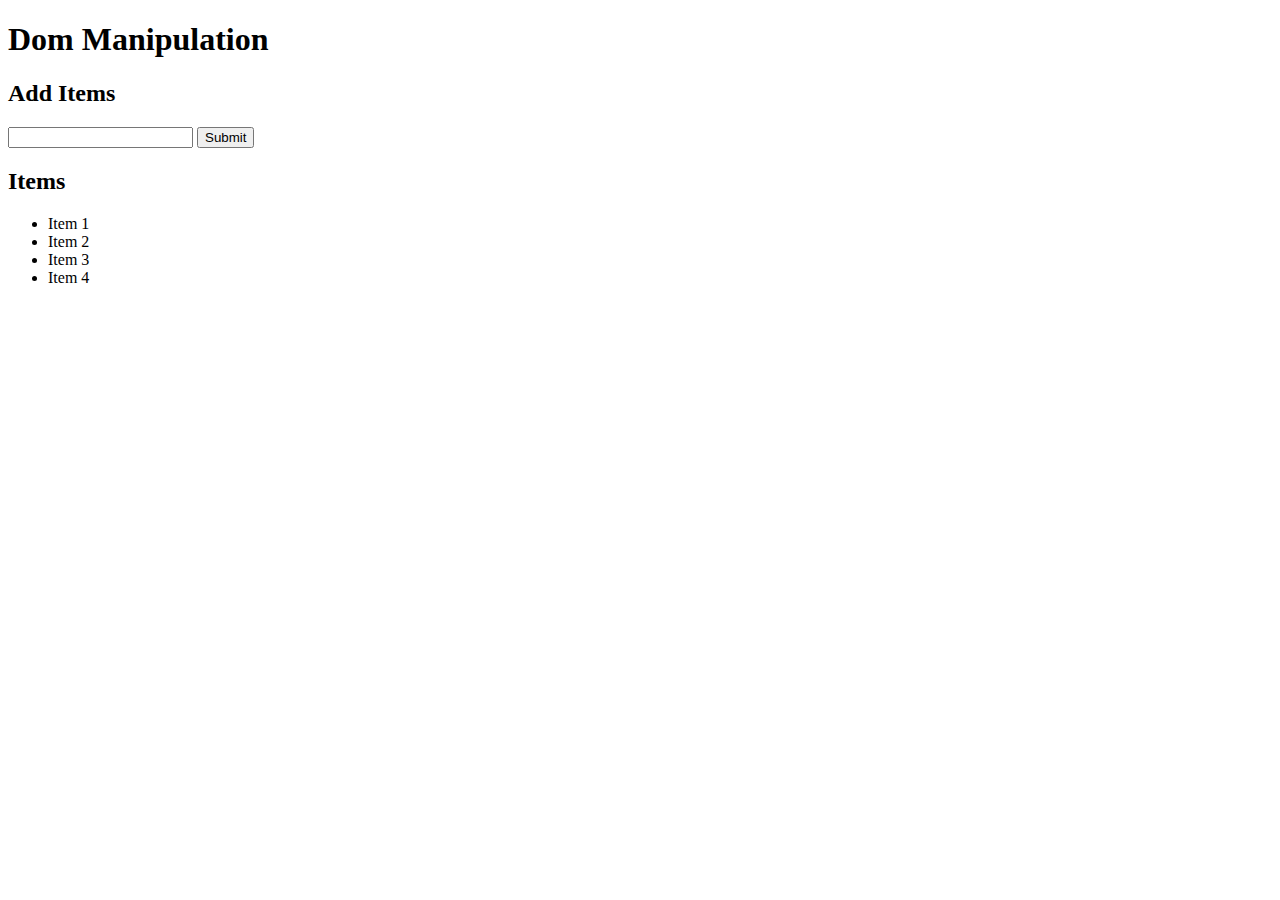
<file: TCR/session 15 dom  day 2/index.html>
<!DOCTYPE html>
<html lang="en">
<head>
  <meta charset="UTF-8">
  <meta name="viewport" content="width=device-width, initial-scale=1.0">
  <meta http-equiv="X-UA-Compatible" content="ie=edge">
  <link rel="stylesheet" href="https://maxcdn.bootstrapcdn.com/bootstrap/4.0.0-beta/css/bootstrap.min.css" 
  integrity="sha384-/Y6pD6FV/Vv2HJnA6t+vslU6fwYXjCFtcEpHbNJ0lyAFsXTsjBbfaDjzALeQsN6M" crossorigin="anonymous">
  <title>js dom manipulation</title>
</head>
<body>
  <header id="main-header" class="bg-primary text-white p-4 mb-3">
    <div class="container">
      <h1 id="header-title">Dom Manipulation  <span style="display:none">123</span></h1>
    </div>
  </header>
  <div class="container">
   <div id="main" class="card card-body">
    <h2 class="title">Add Items</h2>
    <form class="form-inline mb-3">
      <input type="text" class="form-control mr-2">
      <input type="submit" class="btn btn-dark" value="Submit">
    </form>
    <h2 class="title">Items</h2>
    <ul id="items" class="list-group">
      <li class="list-group-item">Item 1</li>
      <li class="list-group-item">Item 2</li>
      <li class="list-group-item">Item 3</li>
      <li class="list-group-item">Item 4</li>

    </ul>
   </div>
  </div>
  



  <!-- <script src="dom1.js"></script> -->
  <script src="dom2.js"></script>
</body>
</html>
</file>
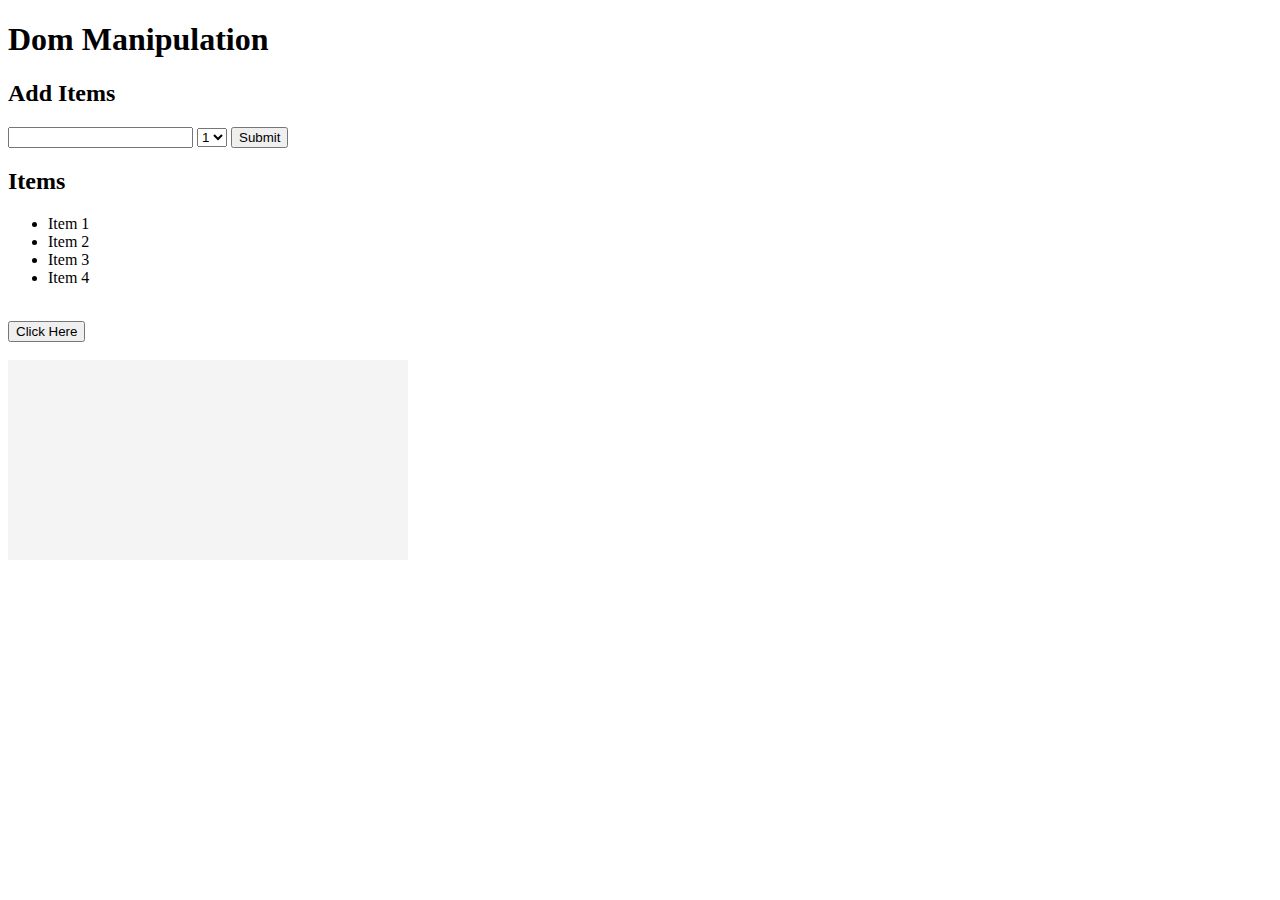
<file: TCR/session 15 dom  day 2/DOM 3/INDEX.HTML>
<!DOCTYPE html>
<html lang="en">
<head>
  <meta charset="UTF-8">
  <meta name="viewport" content="width=device-width, initial-scale=1.0">
  <meta http-equiv="X-UA-Compatible" content="ie=edge">
  <link rel="stylesheet" href="https://maxcdn.bootstrapcdn.com/bootstrap/4.0.0-beta/css/bootstrap.min.css" 
  integrity="sha384-/Y6pD6FV/Vv2HJnA6t+vslU6fwYXjCFtcEpHbNJ0lyAFsXTsjBbfaDjzALeQsN6M" crossorigin="anonymous">
  <title>js dom manipulation</title>
</head>
<body>
  <header id="main-header" class="bg-success text-white p-4 mb-3">
    <div class="container">
      <h1 id="header-title">Dom Manipulation  <span style="display:none">123</span></h1>
    </div>
  </header>
  <div class="container">
   <div id="main" class="card card-body">
    <h2 class="title">Add Items</h2>
    <form class="form-inline mb-3">
      <input type="text" class="form-control mr-2">

      <select name="form-control md-2 ">
        <option value="1">1</option>
        <option value="2">2</option>
        <option value="3">3</option>
      </select>
      <input type="submit" class="btn btn-dark" value="Submit">
    </form>
    <h2 class="title">Items</h2>
    <ul id="items" class="list-group">
      <li class="list-group-item">Item 1</li>
      <li class="list-group-item">Item 2</li>
      <li class="list-group-item">Item 3</li>
      <li class="list-group-item">Item 4</li>
    </ul>
    <div id="output">  </div>
   <br>
     <button class="btn btn-dark " id="button">Click Here</button>
<br>
     <div id="box" style="width:400px; height:200px;background:#f4f4f4"><h3></h3></div>
   </div>
  </div>

  <script src="dom.js"></script>
</body>
</html>
</file>
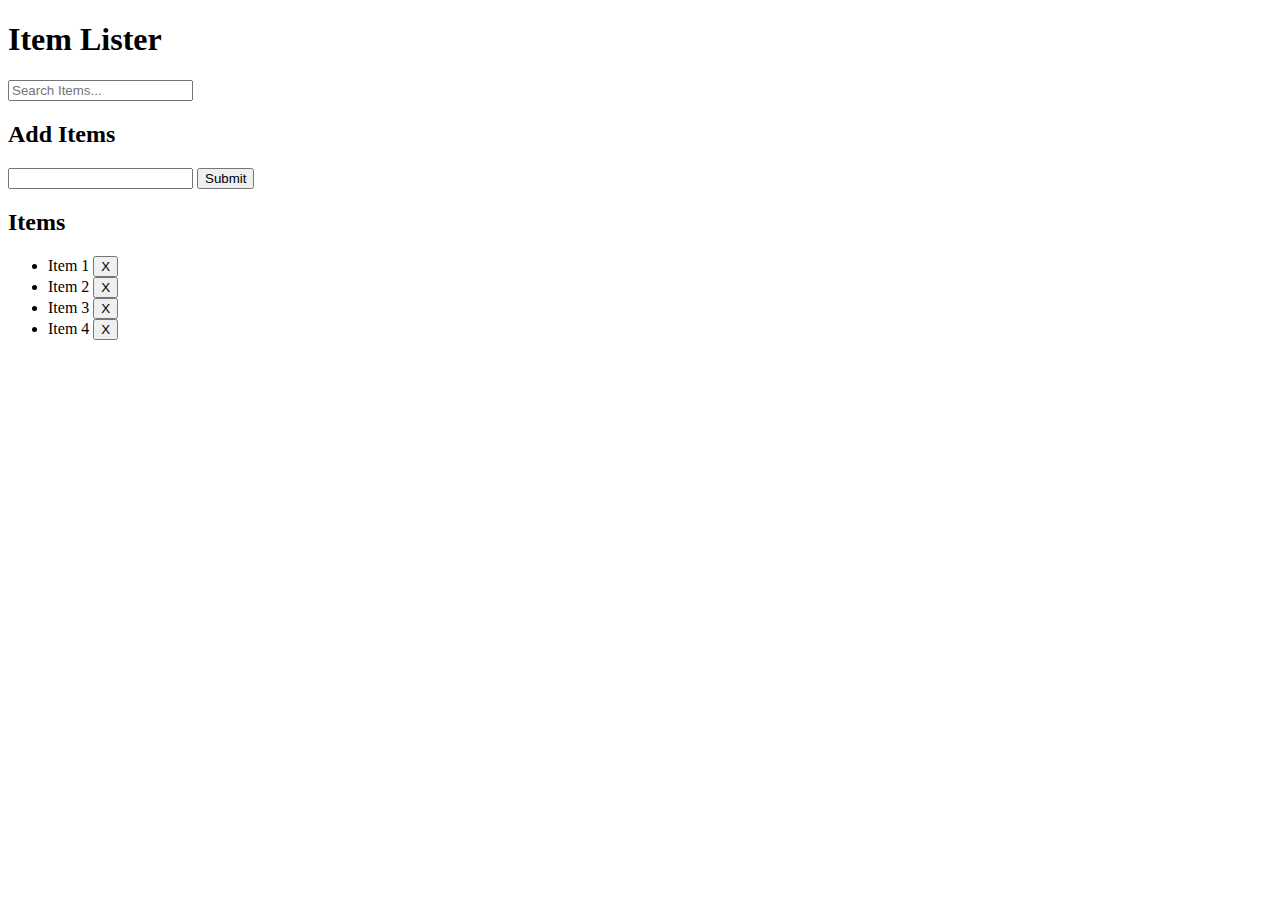
<file: TCR/session 16 js project/DOM 4/index.html>
<!DOCTYPE html>
<html lang="en">
<head>
  <meta charset="UTF-8">
  <meta name="viewport" content="width=device-width, initial-scale=1.0">
  <meta http-equiv="X-UA-Compatible" content="ie=edge">
  <link rel="stylesheet" href="https://maxcdn.bootstrapcdn.com/bootstrap/4.0.0-beta/css/bootstrap.min.css" 
  integrity="sha384-/Y6pD6FV/Vv2HJnA6t+vslU6fwYXjCFtcEpHbNJ0lyAFsXTsjBbfaDjzALeQsN6M" crossorigin="anonymous">
  <title>js dom manipulation</title>
</head>
<body>
    <header id="main-header" class="bg-primary text-white p-4 mb-3">
        <div class="container">
          <div class="row">
            <div class="col-md-6">
                <h1 id="header-title">Item Lister</h1>
            </div>
            <div class="col-md-6 align-self-center">
                <input type="text" class="form-control" id="filter" placeholder="Search Items...">
            </div>
          </div>
        </div>
      </header>
      <div class="container">
       <div id="main" class="card card-body">
        <h2 class="title">Add Items</h2>
        <form id="addForm" class="form-inline mb-3">
          <input type="text" class="form-control mr-2" id="item">
          <input type="submit" class="btn btn-dark" value="Submit">
        </form>
        <h2 class="title">Items</h2>
        <ul id="items" class="list-group">
          <li class="list-group-item ">Item 1 <button class="btn btn-danger btn-sm float-right delete">X</button></li>
          <li class="list-group-item ">Item 2 <button class="btn btn-danger btn-sm float-right delete">X</button></li>
          <li class="list-group-item">Item 3 <button class="btn btn-danger btn-sm float-right delete">X</button></li>
          <li class="list-group-item">Item 4 <button class="btn btn-danger btn-sm float-right delete">X</button></li>
        </ul>
       </div>
      </div>

  <script src="dom.js"></script>
</body>
</html>
</file>
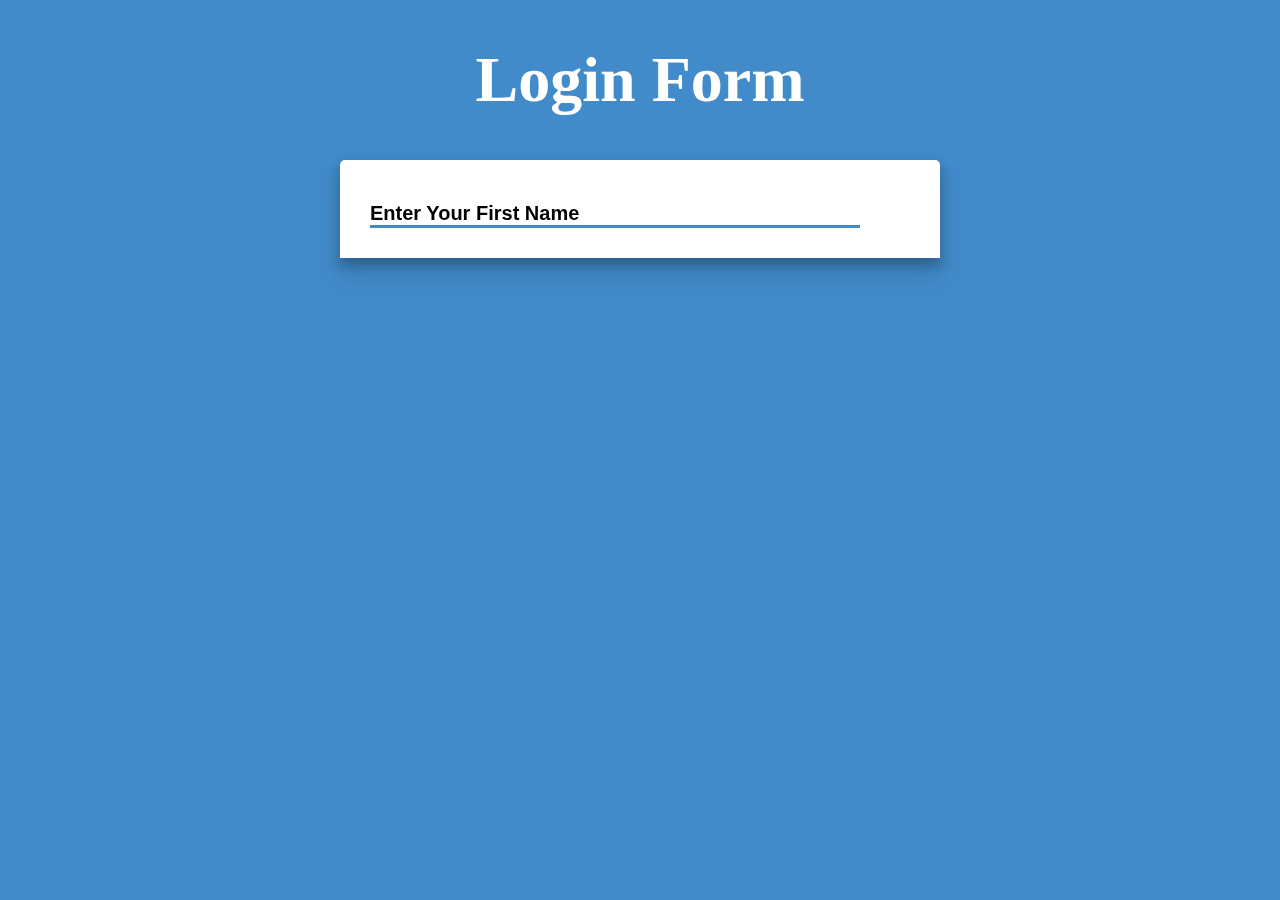
<file: TCR/session 17 login form project/js login form/index.html>
<!DOCTYPE html>
<html lang="en">

<head>
    <meta charset="UTF-8">
    <meta name="viewport" content="width=device-width, initial-scale=1.0">
    <meta http-equiv="X-UA-Compatible" content="ie=edge">
    <link rel="stylesheet" href="https://use.fontawesome.com/releases/v5.0.13/css/all.css"
        integrity="sha384-DNOHZ68U8hZfKXOrtjWvjxusGo9WQnrNx2sqG0tfsghAvtVlRW3tvkXWZh58N9jp" crossorigin="anonymous">
    <link rel="stylesheet" href="main.css">
    <title>Login Form</title>
</head>

<body>
    <div id="container">
        <h1 class="logo">Login Form</h1>
        <div id="form-box">
            <i id="prev-btn" class="fas fa-arrow-left"></i>
            <i id="next-btn" class="fas fa-arrow-right"></i>
            <div id="input-group">
                <input id="input-field" required>
                <label id="input-label">qowijqo</label>
                <div id="input-progress"></div>
            </div>
            <div id="progress-bar"></div>
        </div>
    </div>

    <script src="main.js"></script>
</body>

</html>
</file>
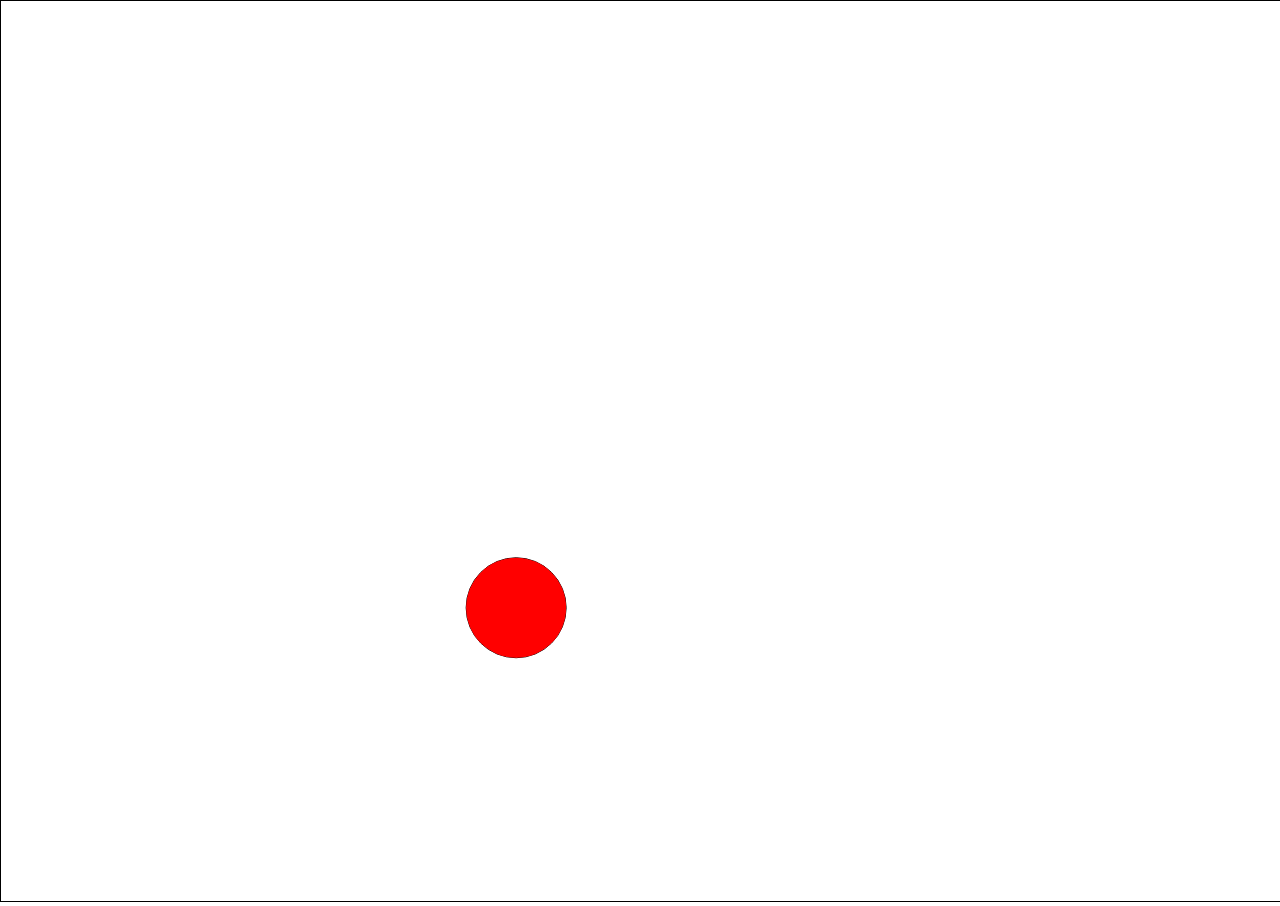
<file: TCR/session 18 canvas/HTML CANVAS/index.html>
<!DOCTYPE html>
<html lang="en">
<head>
    <meta charset="UTF-8">
    <meta http-equiv="X-UA-Compatible" content="IE=edge">
    <meta name="viewport" content="width=device-width, initial-scale=1.0">
    <title>Canvas resize</title>

    <style>
        canvas{
            border: 1px solid #000;
            /* height: 100vh;
            width: 100%; */
        }
        body{
            margin: 0;
        }
    </style>
</head>
<body>
    <canvas></canvas>

    <script src="script.js"></script>
</body>
</html>
</file>
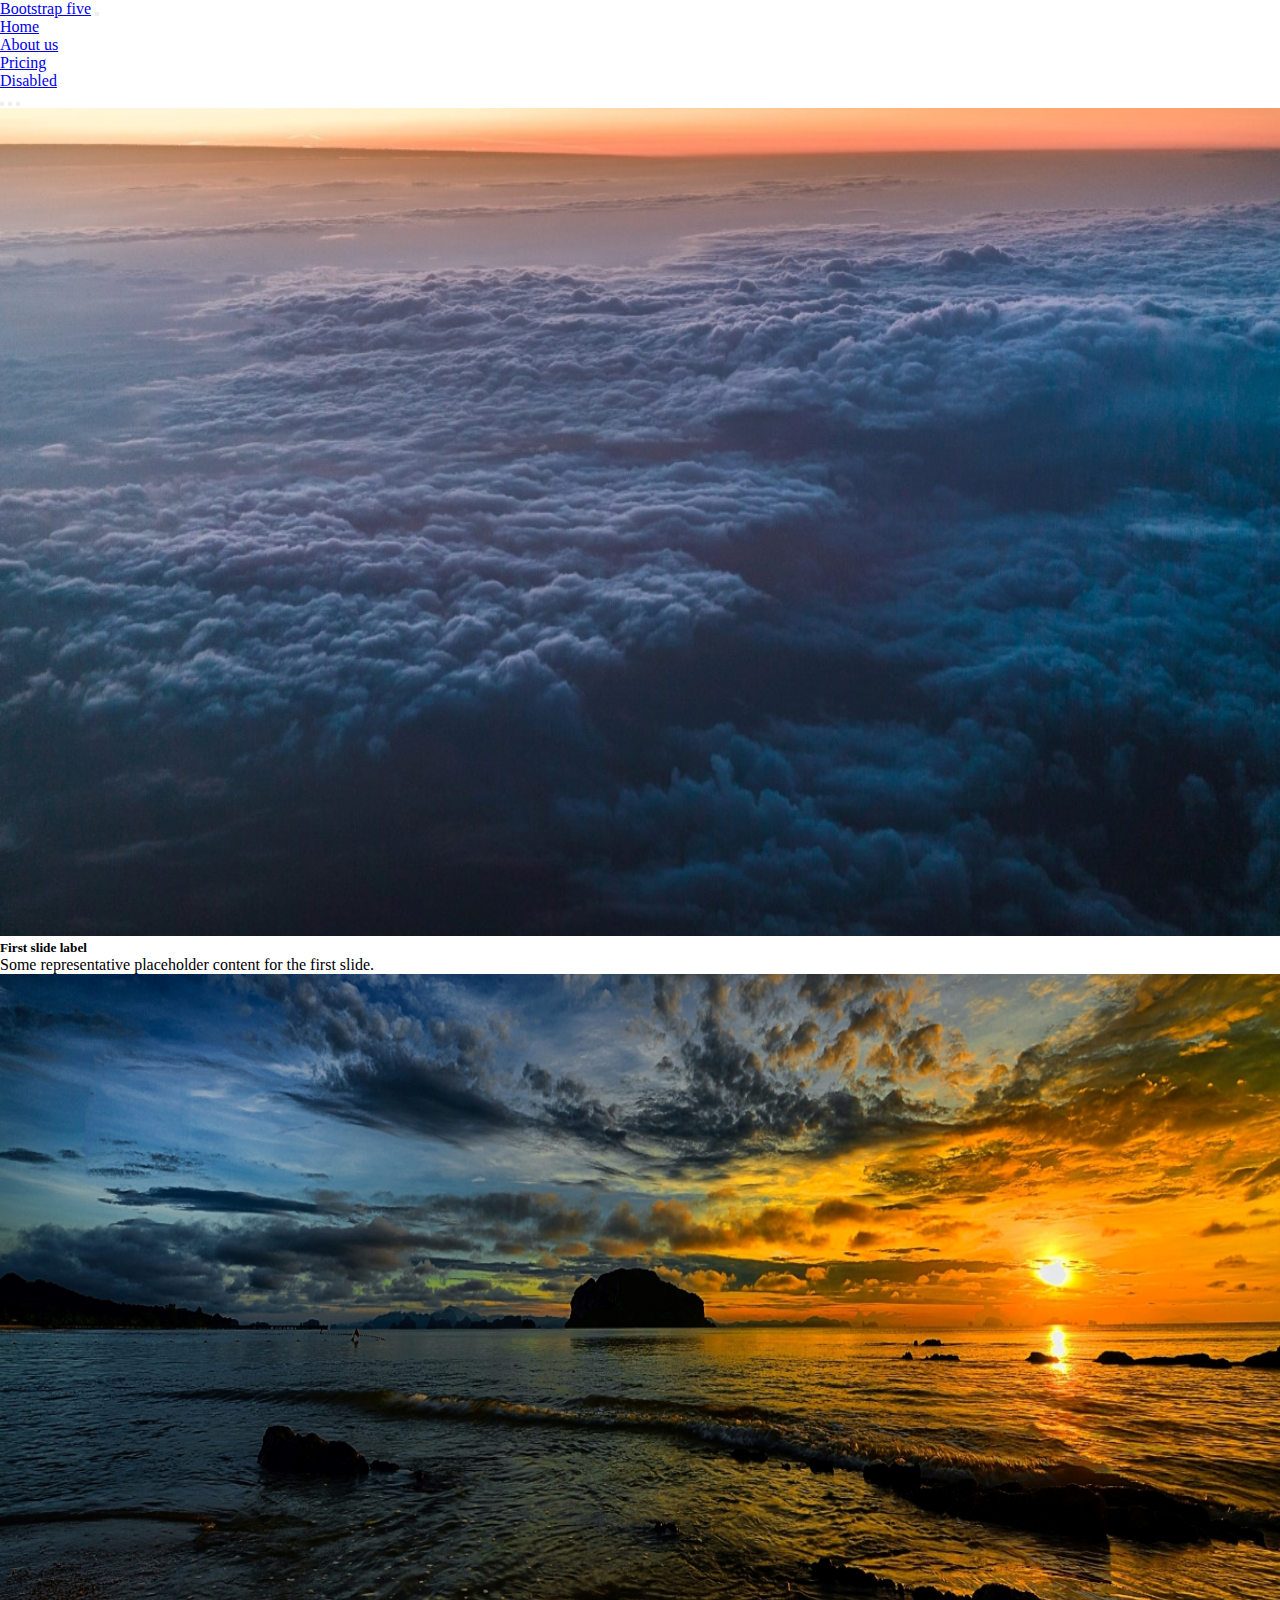
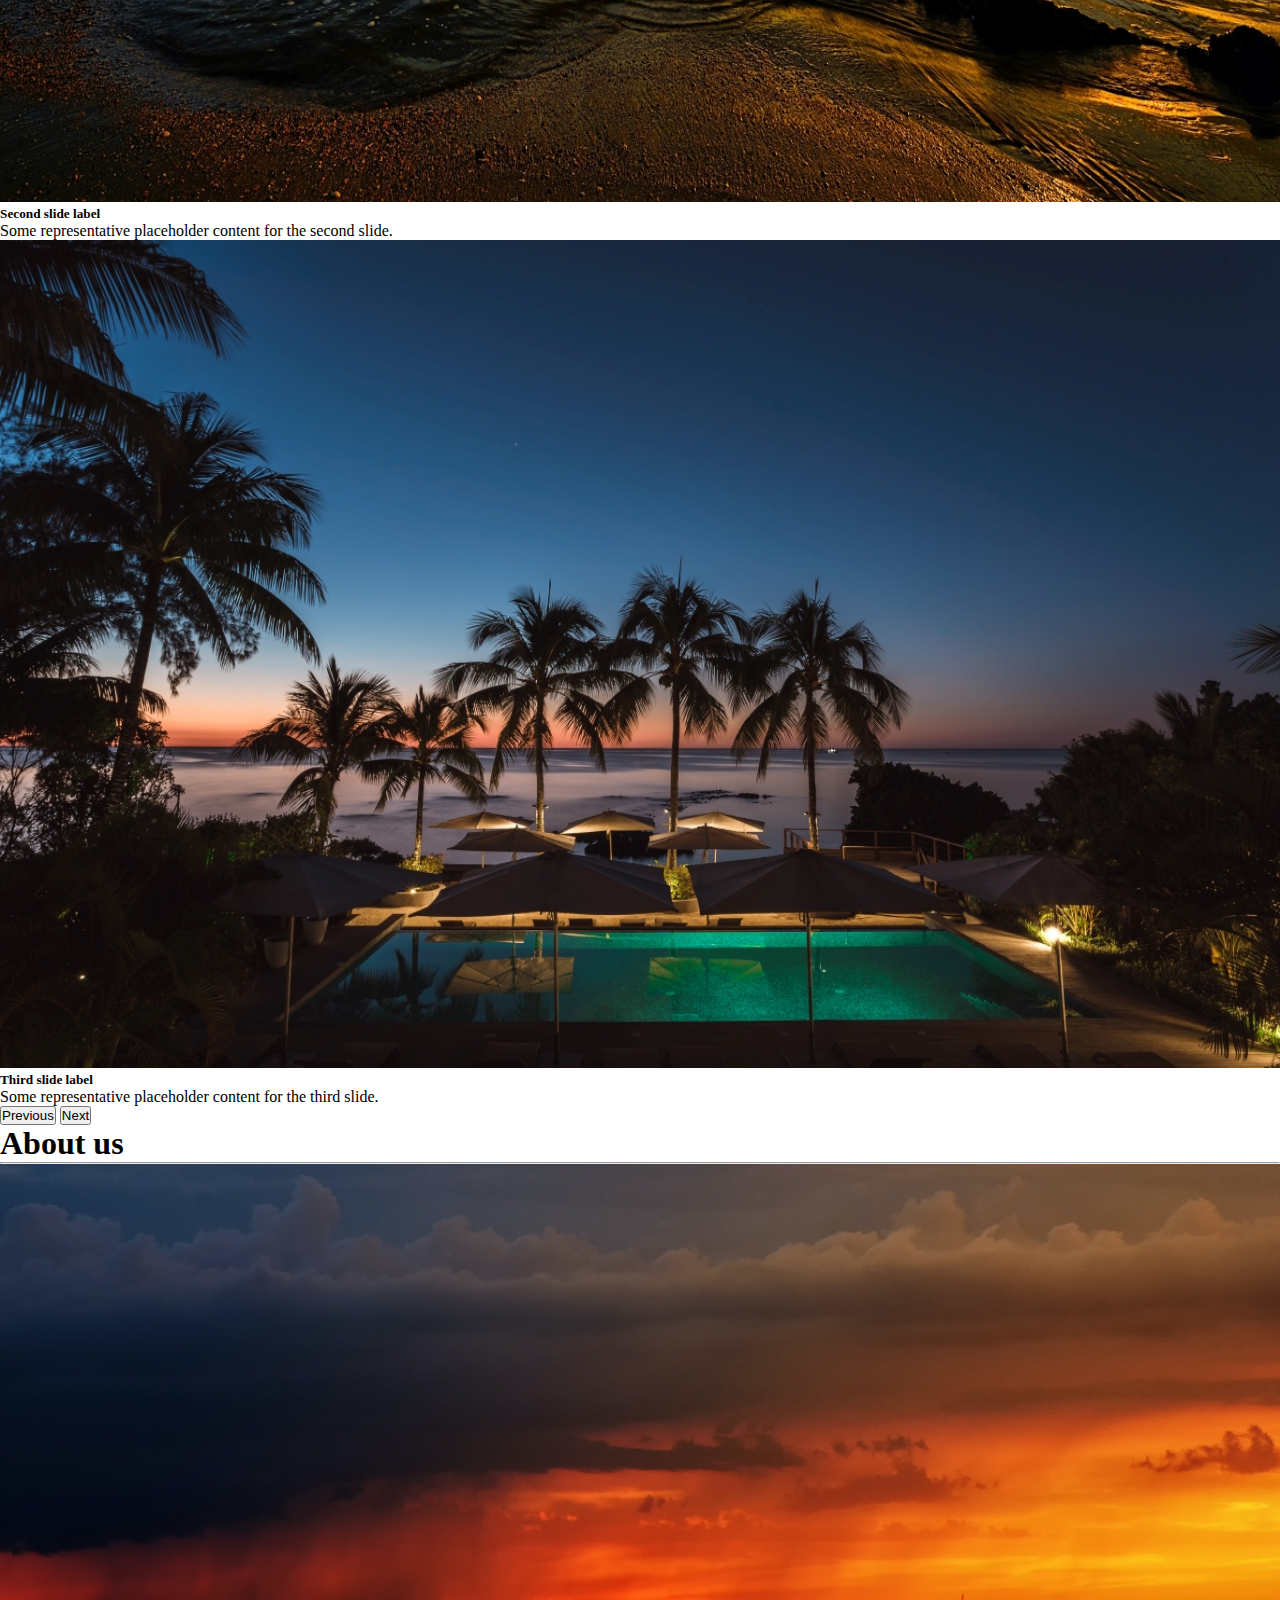
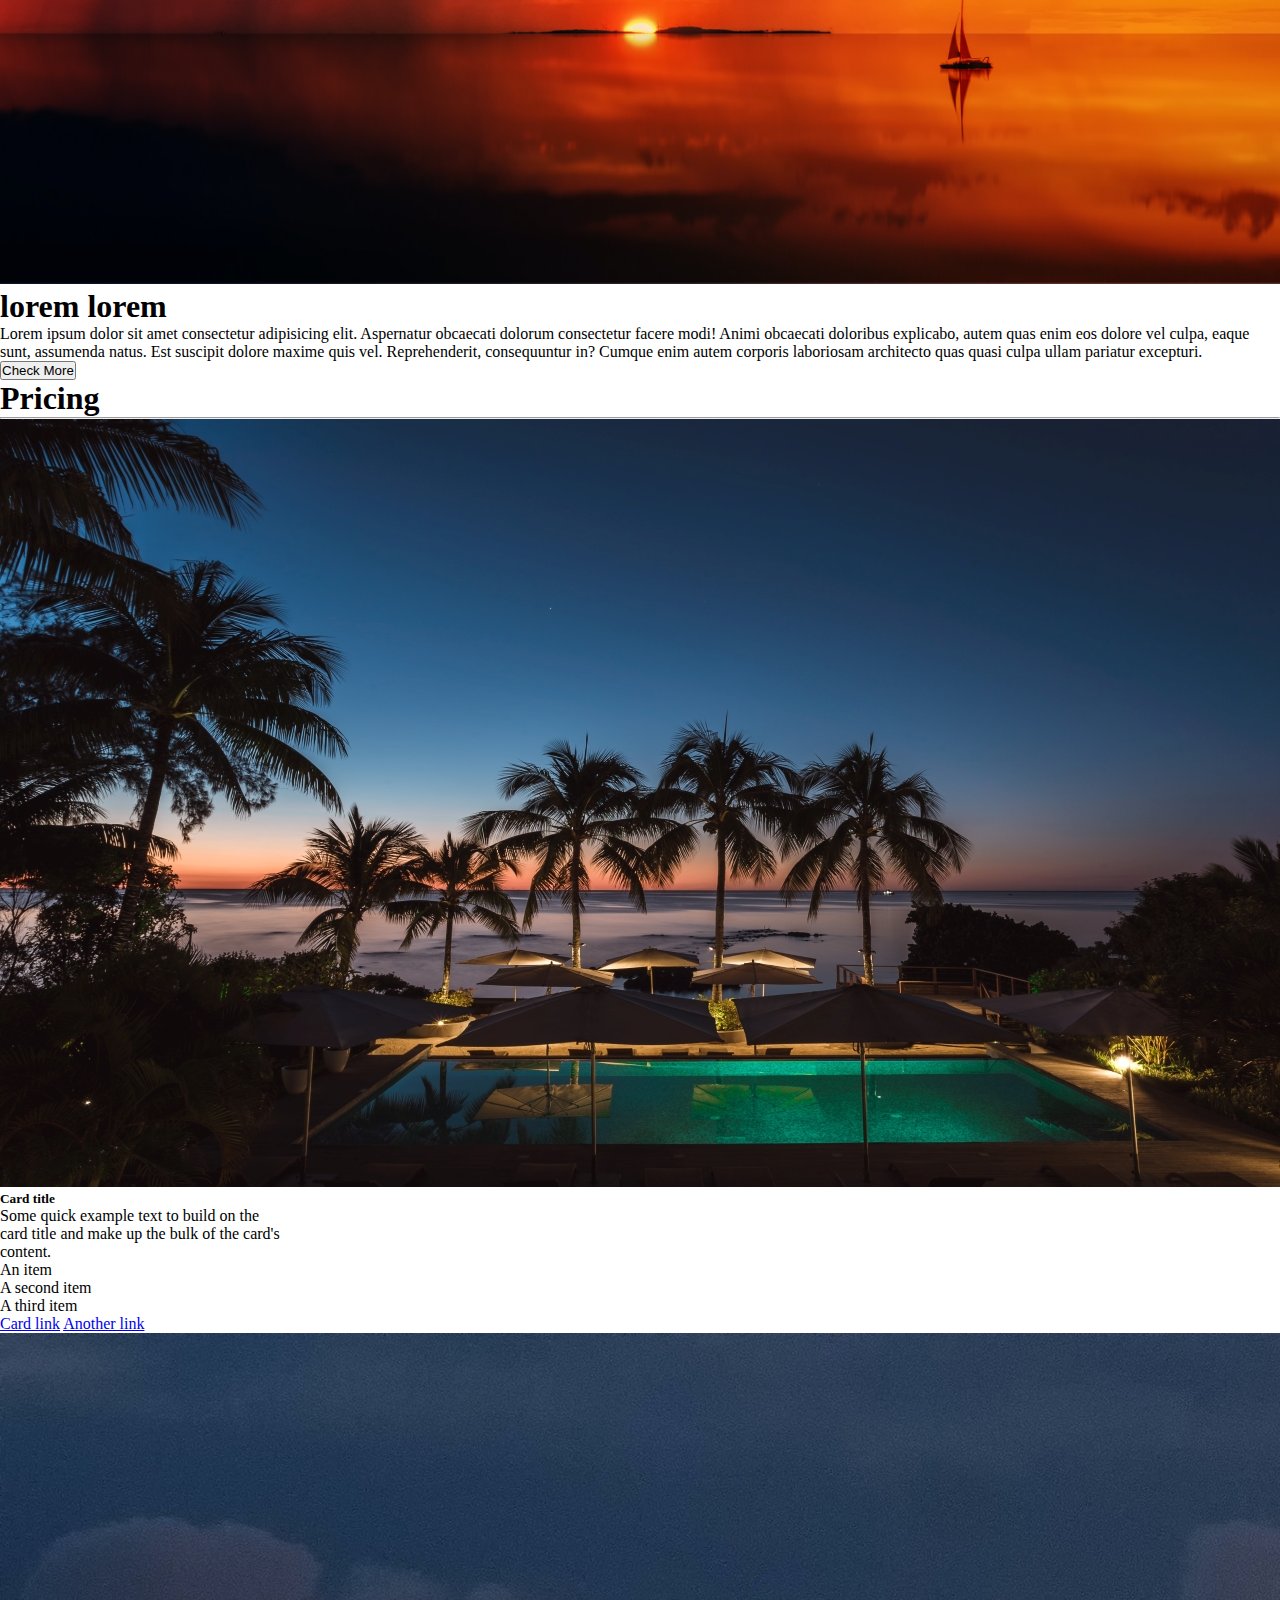
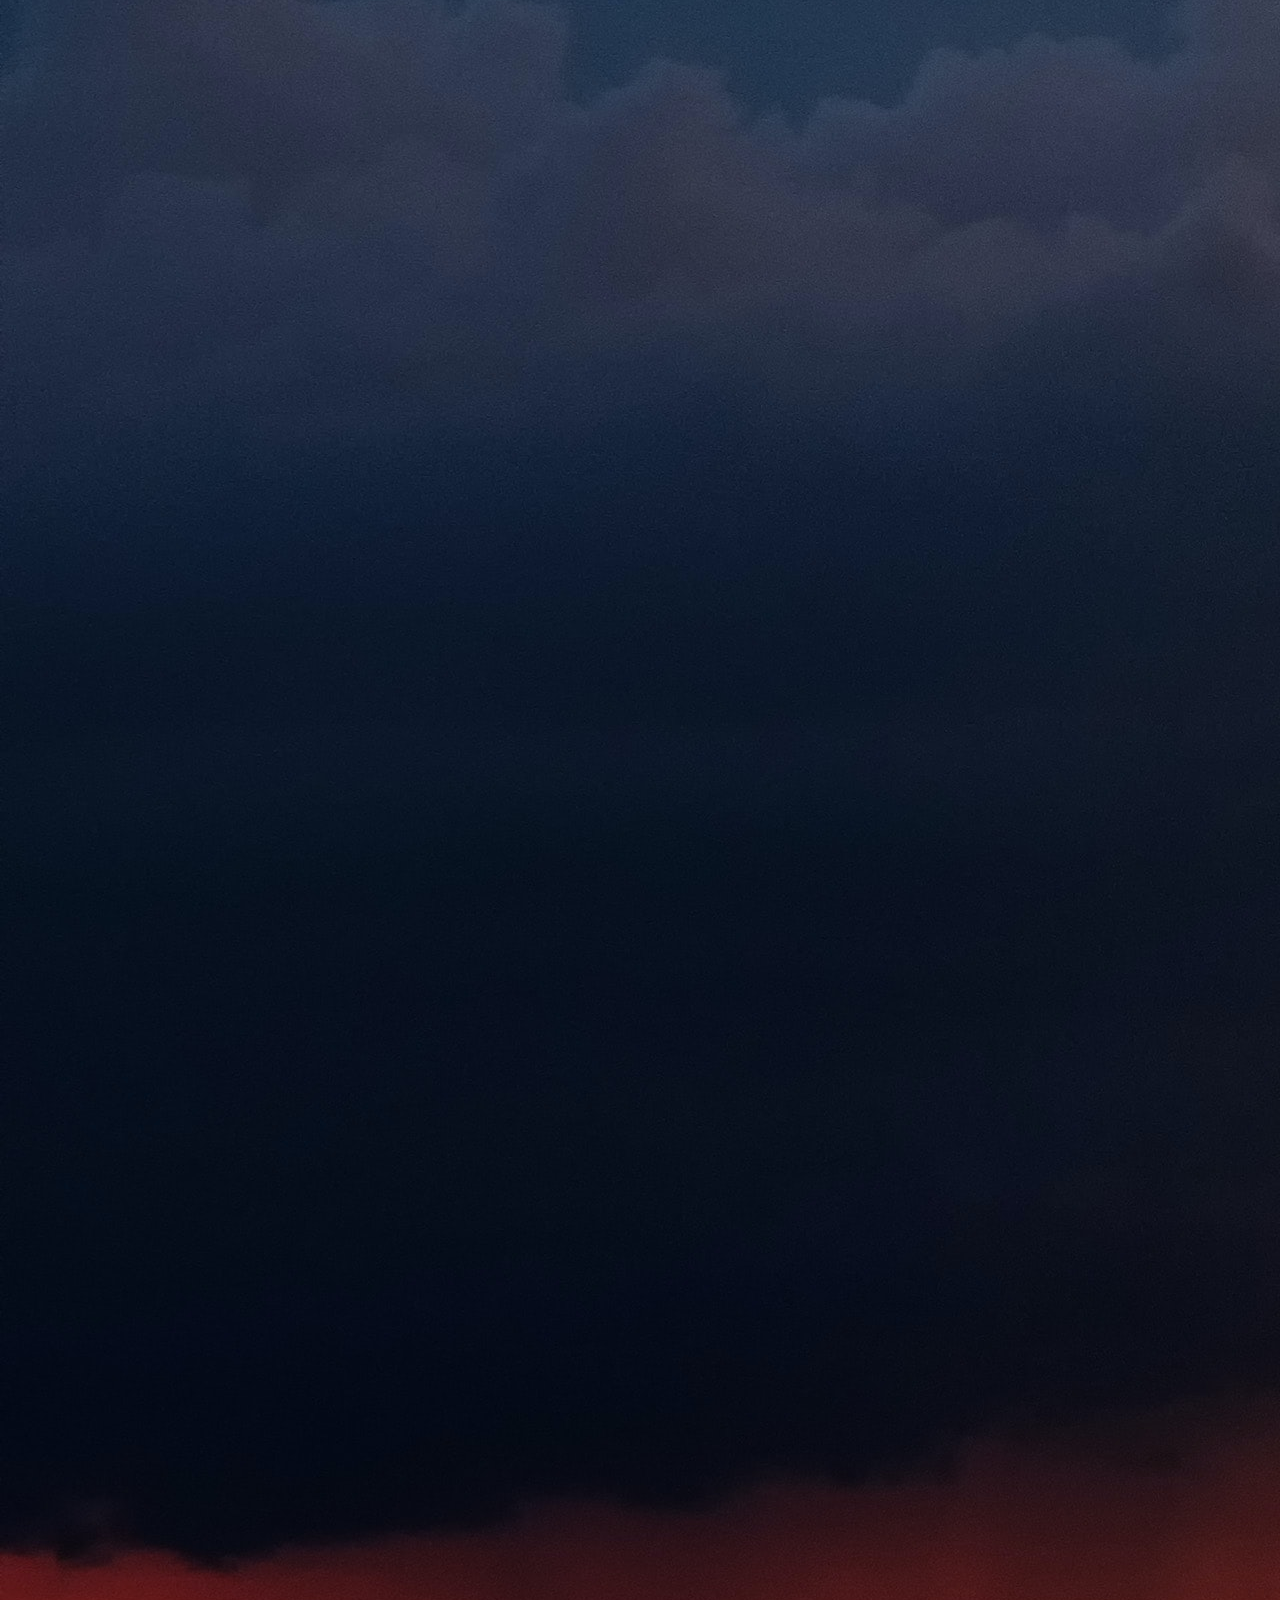
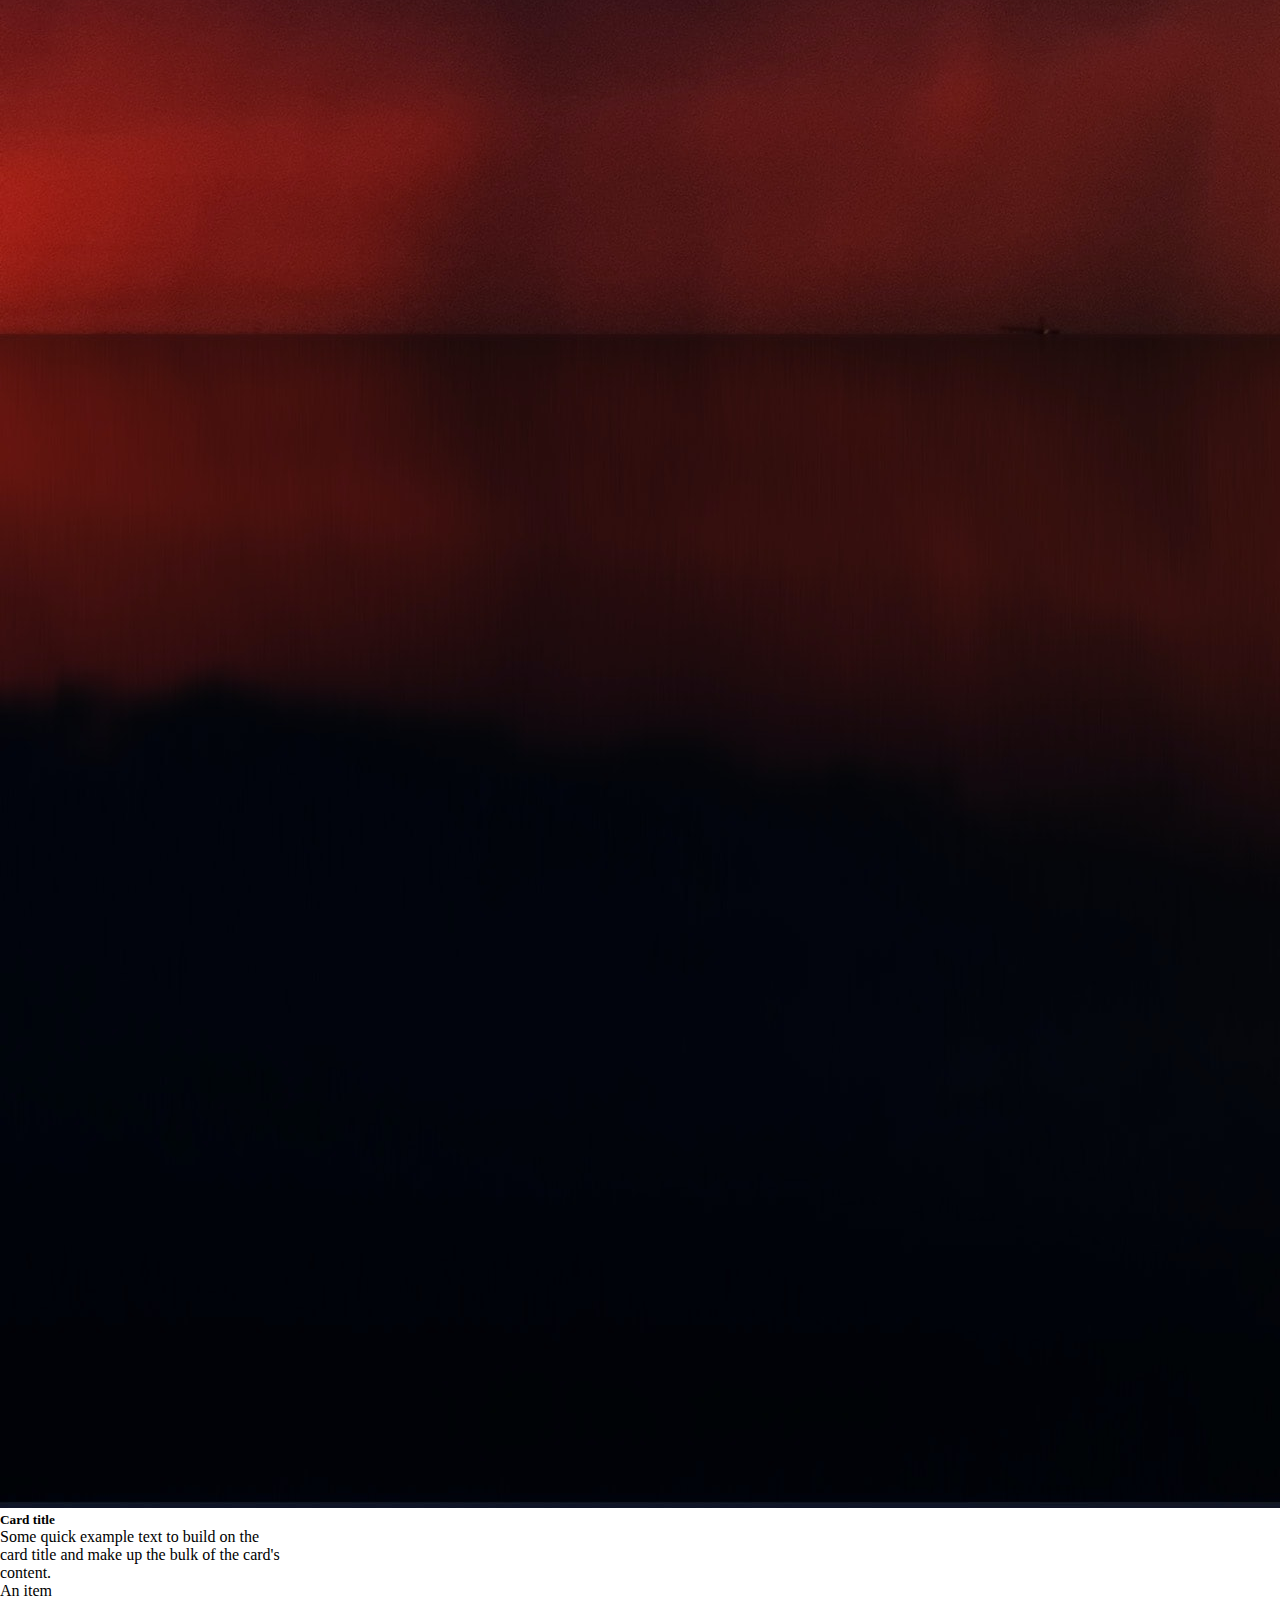
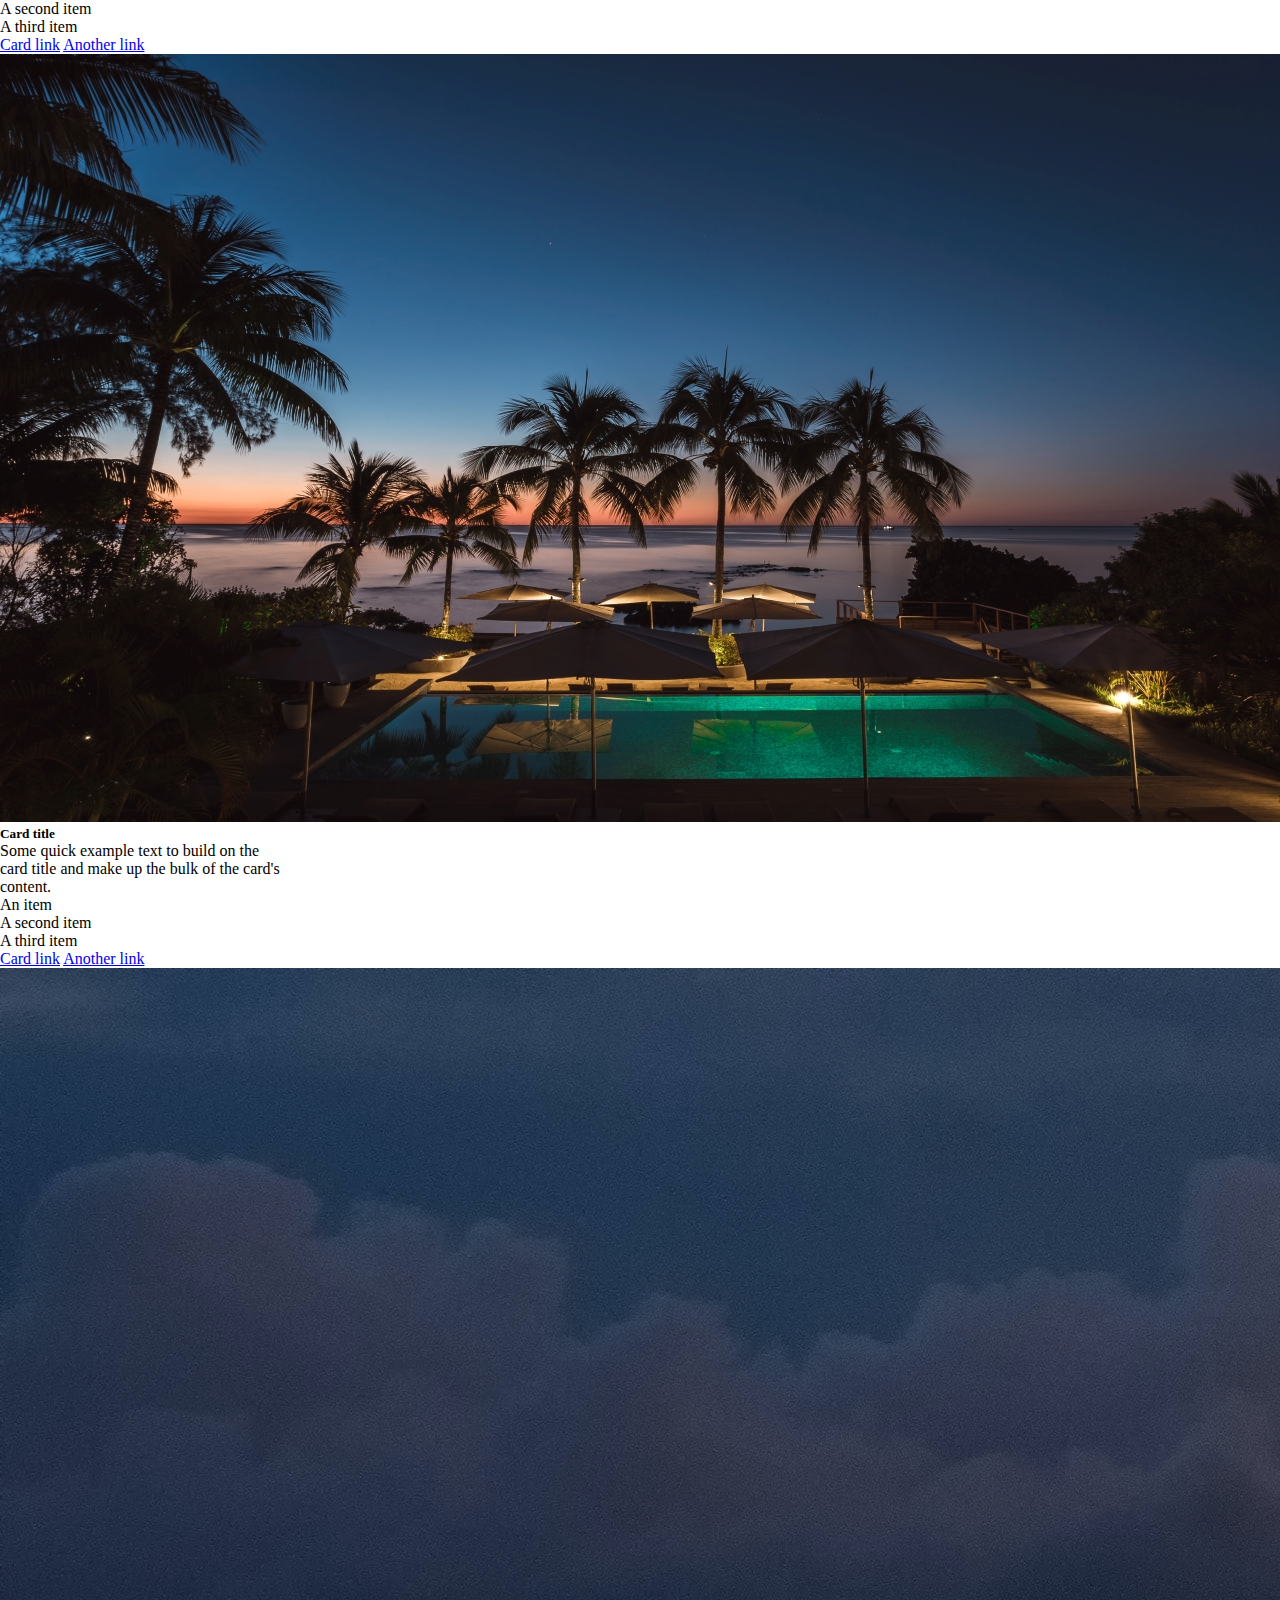
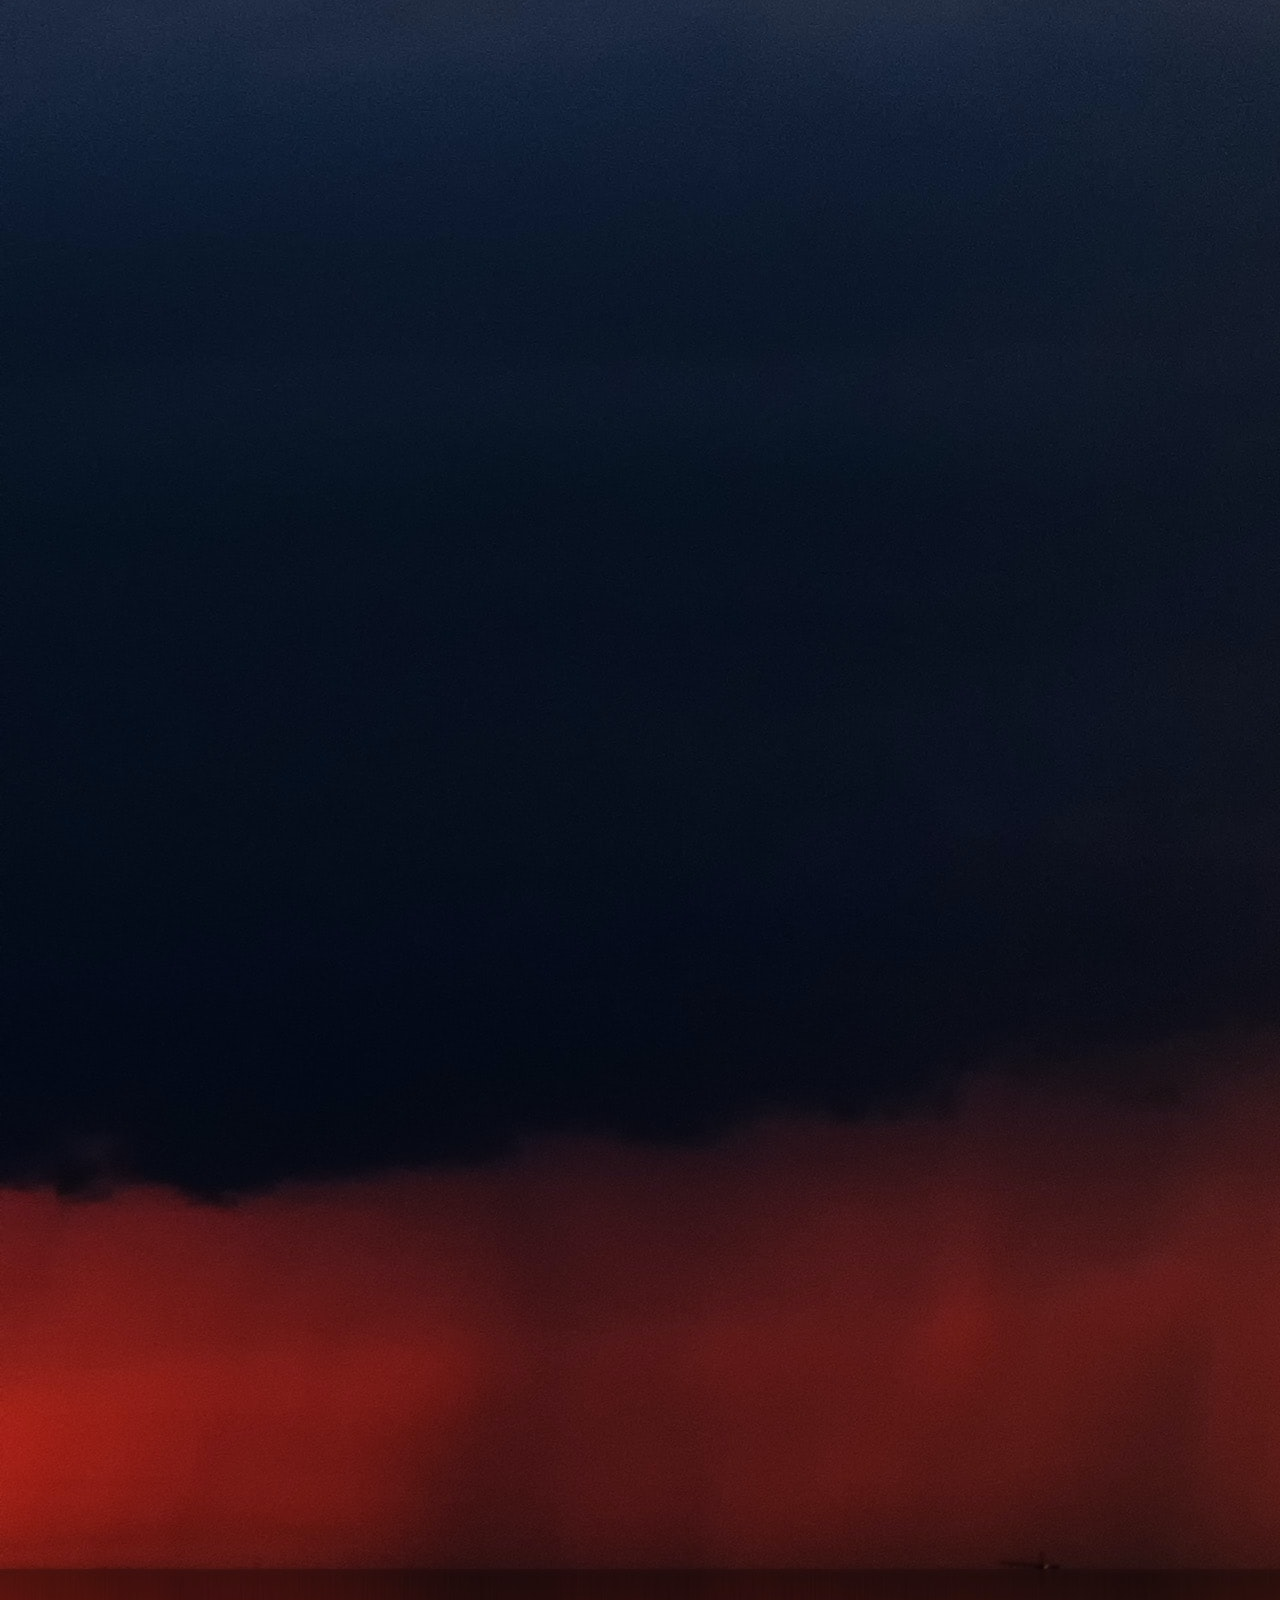
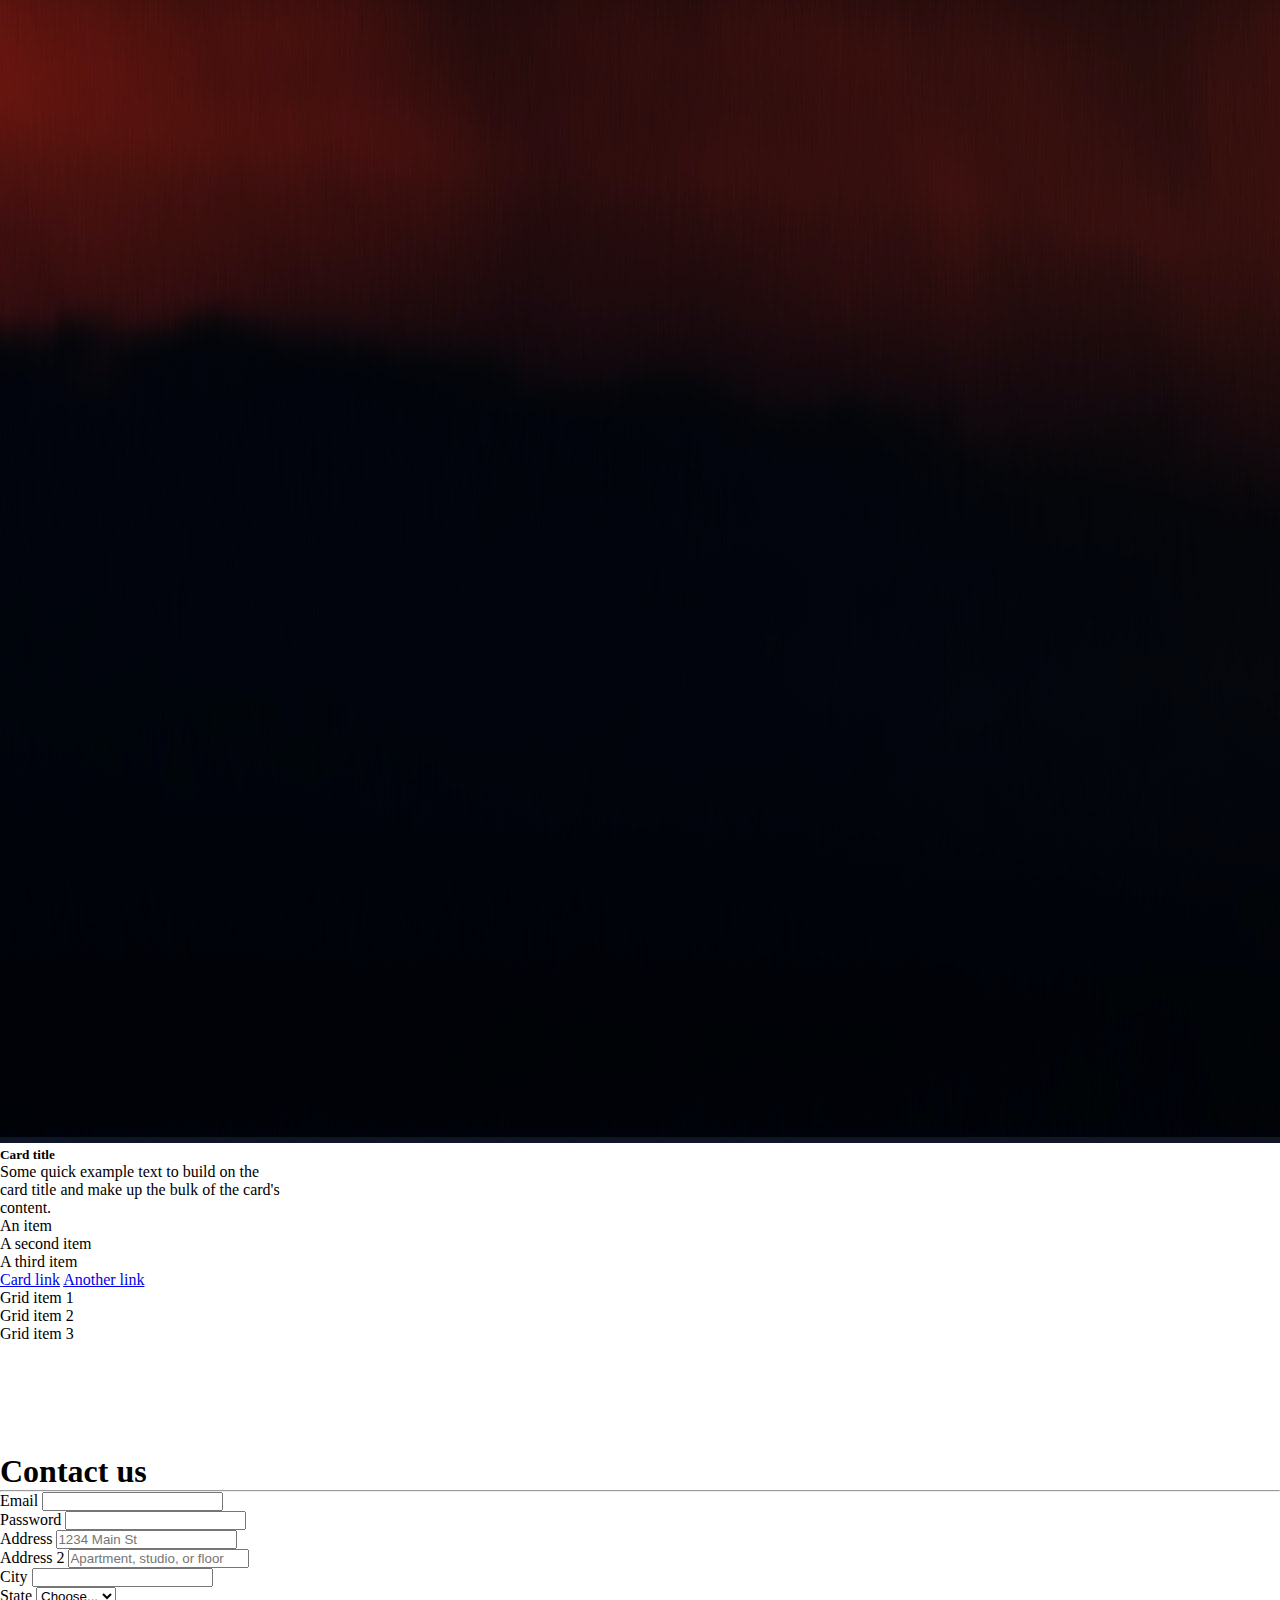
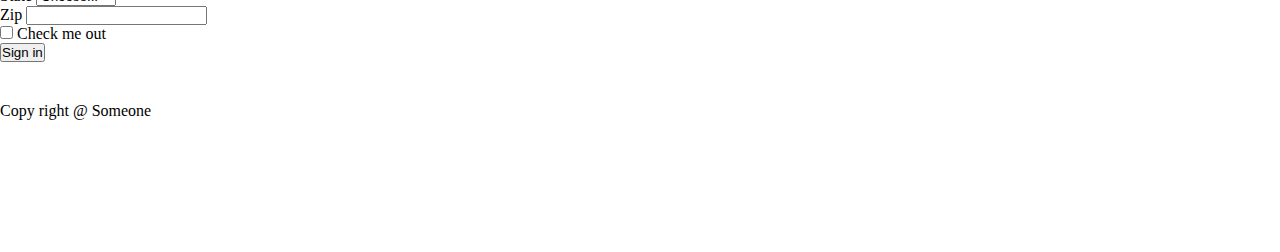
<file: TCR/session 10 bootstrap/TCR bootstrap/TCR bootstrap/index.html>
<!DOCTYPE html>
<html lang="en">

<head>
    <meta charset="UTF-8">
    <meta http-equiv="X-UA-Compatible" content="IE=edge">
    <meta name="viewport" content="width=device-width, initial-scale=1.0">
    <title>Document</title>
    <link rel="stylesheet" href="style.css">
    <link href="https://cdn.jsdelivr.net/npm/bootstrap@5.0.2/dist/css/bootstrap.min.css" rel="stylesheet"
        integrity="sha384-EVSTQN3/azprG1Anm3QDgpJLIm9Nao0Yz1ztcQTwFspd3yD65VohhpuuCOmLASjC" crossorigin="anonymous">
</head>

<body>
    <!-- navbar -->
    <nav class="navbar navbar-expand-lg navbar-dark bg-dark p-3 sticky-top">
        <div class="container-fluid">
            <a class="navbar-brand" href="#">Bootstrap five</a>
            <button class="navbar-toggler" type="button" data-bs-toggle="collapse" data-bs-target="#navbarNav"
                aria-controls="navbarNav" aria-expanded="false" aria-label="Toggle navigation">
                <span class="navbar-toggler-icon"></span>
            </button>
            <div class="collapse navbar-collapse" id="navbarNav">
                <ul class="navbar-nav ms-auto">
                    <li class="nav-item px-5">
                        <a class="nav-link active" aria-current="page" href="#">Home</a>
                    </li>
                    <li class="nav-item px-5">
                        <a class="nav-link" href="#about">About us</a>
                    </li>
                    <li class="nav-item px-5">
                        <a class="nav-link" href="#">Pricing</a>
                    </li>
                    <li class="nav-item px-5">
                        <a class="nav-link disabled" href="#" tabindex="-1" aria-disabled="true">Disabled</a>
                    </li>
                </ul>
            </div>
        </div>
    </nav>

    <!-- Carousel -->
    <div id="carouselExampleCaptions" class="carousel slide" data-bs-ride="carousel">
        <div class="carousel-indicators">
            <button type="button" data-bs-target="#carouselExampleCaptions" data-bs-slide-to="0" class="active"
                aria-current="true" aria-label="Slide 1"></button>
            <button type="button" data-bs-target="#carouselExampleCaptions" data-bs-slide-to="1"
                aria-label="Slide 2"></button>
            <button type="button" data-bs-target="#carouselExampleCaptions" data-bs-slide-to="2"
                aria-label="Slide 3"></button>
        </div>
        <div class="carousel-inner">
            <div class="carousel-item active">
                <img src="./pic 1.jpg" class="d-block w-100" alt="...">
                <div class="carousel-caption d-none d-md-block">
                    <h5>First slide label</h5>
                    <p>Some representative placeholder content for the first slide.</p>
                </div>
            </div>
            <div class="carousel-item">
                <img src="./pic 2.jpg" class="d-block w-100" alt="...">
                <div class="carousel-caption d-none d-md-block">
                    <h5>Second slide label</h5>
                    <p>Some representative placeholder content for the second slide.</p>
                </div>
            </div>
            <div class="carousel-item">
                <img src="./pic 3.jpg" class="d-block w-100" alt="...">
                <div class="carousel-caption d-none d-md-block">
                    <h5>Third slide label</h5>
                    <p>Some representative placeholder content for the third slide.</p>
                </div>
            </div>
        </div>
        <button class="carousel-control-prev" type="button" data-bs-target="#carouselExampleCaptions"
            data-bs-slide="prev">
            <span class="carousel-control-prev-icon" aria-hidden="true"></span>
            <span class="visually-hidden">Previous</span>
        </button>
        <button class="carousel-control-next" type="button" data-bs-target="#carouselExampleCaptions"
            data-bs-slide="next">
            <span class="carousel-control-next-icon" aria-hidden="true"></span>
            <span class="visually-hidden">Next</span>
        </button>
    </div>

    <!-- About us -->
    <section id="about" class="about-us py-5">
        <div class="">
            <h1 class="text-center"> About us</h1>
            <hr class="w-25 m-auto my-5">
            <div class="container">
                <div class="row">
                    <div class="col-6">
                        <figure class="about-img">
                            <img src="./pic 4.jpg" alt="">
                        </figure>
                    </div>
                    <div class="col-6 m-auto d-flex justify-content-center align-items-start flex-column ">
                        <h1>lorem lorem</h1>
                        <p>Lorem ipsum dolor sit amet consectetur adipisicing elit. Aspernatur obcaecati dolorum consectetur facere modi! Animi obcaecati doloribus explicabo, autem quas enim eos dolore vel culpa, eaque sunt, assumenda natus. Est suscipit dolore maxime quis vel. Reprehenderit, consequuntur in? Cumque enim autem corporis laboriosam architecto quas quasi culpa ullam pariatur excepturi.</p>
                        <button type="button" class="btn btn-outline-info" >Check More </button>
                    </div>
                   
                </div>

            </div>

        </div>


    
    </section>

<!-- Cards -->
<section>
    <div class="">
        <h1 class="text-center"> Pricing</h1>
        <hr class="w-25 m-auto my-5">
    </div>
     <div class="cards-abc d-flex justify-content-evenly">
    <div class="card" style="width: 18rem;">
        <img src="./pic 3.jpg" class="card-img-top" alt="...">
        <div class="card-body">
          <h5 class="card-title">Card title</h5>
          <p class="card-text">Some quick example text to build on the card title and make up the bulk of the card's content.</p>
        </div>
        <ul class="list-group list-group-flush">
          <li class="list-group-item">An item</li>
          <li class="list-group-item">A second item</li>
          <li class="list-group-item">A third item</li>
        </ul>
        <div class="card-body">
          <a href="#" class="card-link">Card link</a>
          <a href="#" class="card-link">Another link</a>
        </div>
      </div>


      <div class="card" style="width: 18rem;">
        <img src="./pic 4.jpg" class="card-img-top" alt="...">
        <div class="card-body">
          <h5 class="card-title">Card title</h5>
          <p class="card-text">Some quick example text to build on the card title and make up the bulk of the card's content.</p>
        </div>
        <ul class="list-group list-group-flush">
          <li class="list-group-item">An item</li>
          <li class="list-group-item">A second item</li>
          <li class="list-group-item">A third item</li>
        </ul>
        <div class="card-body">
          <a href="#" class="card-link">Card link</a>
          <a href="#" class="card-link">Another link</a>
        </div>
      </div>



      <div class="card" style="width: 18rem;">
        <img src="./pic 3.jpg" class="card-img-top" alt="...">
        <div class="card-body">
          <h5 class="card-title">Card title</h5>
          <p class="card-text">Some quick example text to build on the card title and make up the bulk of the card's content.</p>
        </div>
        <ul class="list-group list-group-flush">
          <li class="list-group-item">An item</li>
          <li class="list-group-item">A second item</li>
          <li class="list-group-item">A third item</li>
        </ul>
        <div class="card-body">
          <a href="#" class="card-link">Card link</a>
          <a href="#" class="card-link">Another link</a>
        </div>
      </div>



      <div class="card" style="width: 18rem;">
        <img src="./pic 4.jpg" class="card-img-top" alt="...">
        <div class="card-body">
          <h5 class="card-title">Card title</h5>
          <p class="card-text">Some quick example text to build on the card title and make up the bulk of the card's content.</p>
        </div>
        <ul class="list-group list-group-flush">
          <li class="list-group-item">An item</li>
          <li class="list-group-item">A second item</li>
          <li class="list-group-item">A third item</li>
        </ul>
        <div class="card-body">
          <a href="#" class="card-link">Card link</a>
          <a href="#" class="card-link">Another link</a>
        </div>
      </div>
    </div>

</section>

<!-- Gap -->
<div class="container mt-5">
<div class="d-grid gap-3">
    <div class="p-2 bg-light border">Grid item 1</div>
    <div class="p-2 bg-light border">Grid item 2</div>
    <div class="p-2 bg-light border">Grid item 3</div>
  </div>
</div>

<!-- extra space -->
<div style="margin-top: 110px;"></div>

<!-- form -->

<section class="w-50 mx-auto bg-light">

    <div class="">
        <h1 class="text-center"> Contact us</h1>
        <hr class="w-25 m-auto my-5">
    </div>


    <form class="row g-3 ">
        <div class="col-md-6">
          <label for="inputEmail4" class="form-label">Email</label>
          <input type="email" class="form-control" id="inputEmail4">
        </div>
        <div class="col-md-6">
          <label for="inputPassword4" class="form-label">Password</label>
          <input type="password" class="form-control" id="inputPassword4">
        </div>
        <div class="col-12">
          <label for="inputAddress" class="form-label">Address</label>
          <input type="text" class="form-control" id="inputAddress" placeholder="1234 Main St">
        </div>
        <div class="col-12">
          <label for="inputAddress2" class="form-label">Address 2</label>
          <input type="text" class="form-control" id="inputAddress2" placeholder="Apartment, studio, or floor">
        </div>
        <div class="col-md-6">
          <label for="inputCity" class="form-label">City</label>
          <input type="text" class="form-control" id="inputCity">
        </div>
        <div class="col-md-4">
          <label for="inputState" class="form-label">State</label>
          <select id="inputState" class="form-select">
            <option selected>Choose...</option>
            <option>...</option>
          </select>
        </div>
        <div class="col-md-2">
          <label for="inputZip" class="form-label">Zip</label>
          <input type="text" class="form-control" id="inputZip">
        </div>
        <div class="col-12">
          <div class="form-check">
            <input class="form-check-input" type="checkbox" id="gridCheck">
            <label class="form-check-label" for="gridCheck">
              Check me out
            </label>
          </div>
        </div>
        <div class="col-12">
          <button type="submit" class="btn btn-primary">Sign in</button>
        </div>
      </form>
</section>


<div class="pt-5  bg-dark " style="height: 150px; margin-top: 40px;">
    <p class=" text-center text-white">Copy right @ Someone</p>
</div>




    <script src="https://cdn.jsdelivr.net/npm/bootstrap@5.0.2/dist/js/bootstrap.bundle.min.js"
        integrity="sha384-MrcW6ZMFYlzcLA8Nl+NtUVF0sA7MsXsP1UyJoMp4YLEuNSfAP+JcXn/tWtIaxVXM"
        crossorigin="anonymous"></script>
</body>

</html>
</file>
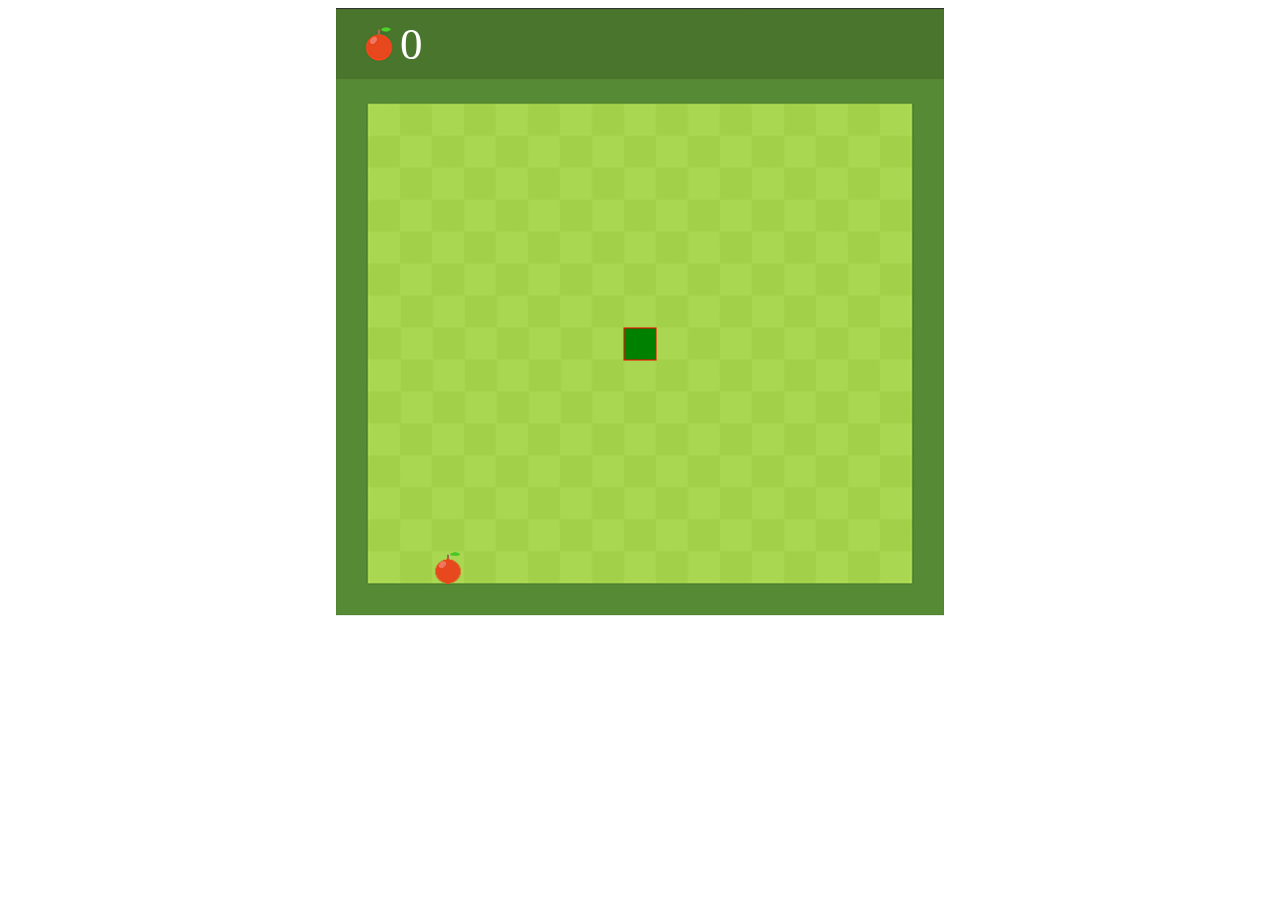
<file: TCR/session 19 snake game/snake game/snake game/index.html>
<html>
    <head>
        <title>Snake Game</title>
        <style>
            canvas{
                display: block;
                margin: 0 auto;
            }
        </style>
    </head>
    <canvas id="snake" width="608" height="608"></canvas>
    <script src="snake.js"></script>
</html>
</file>
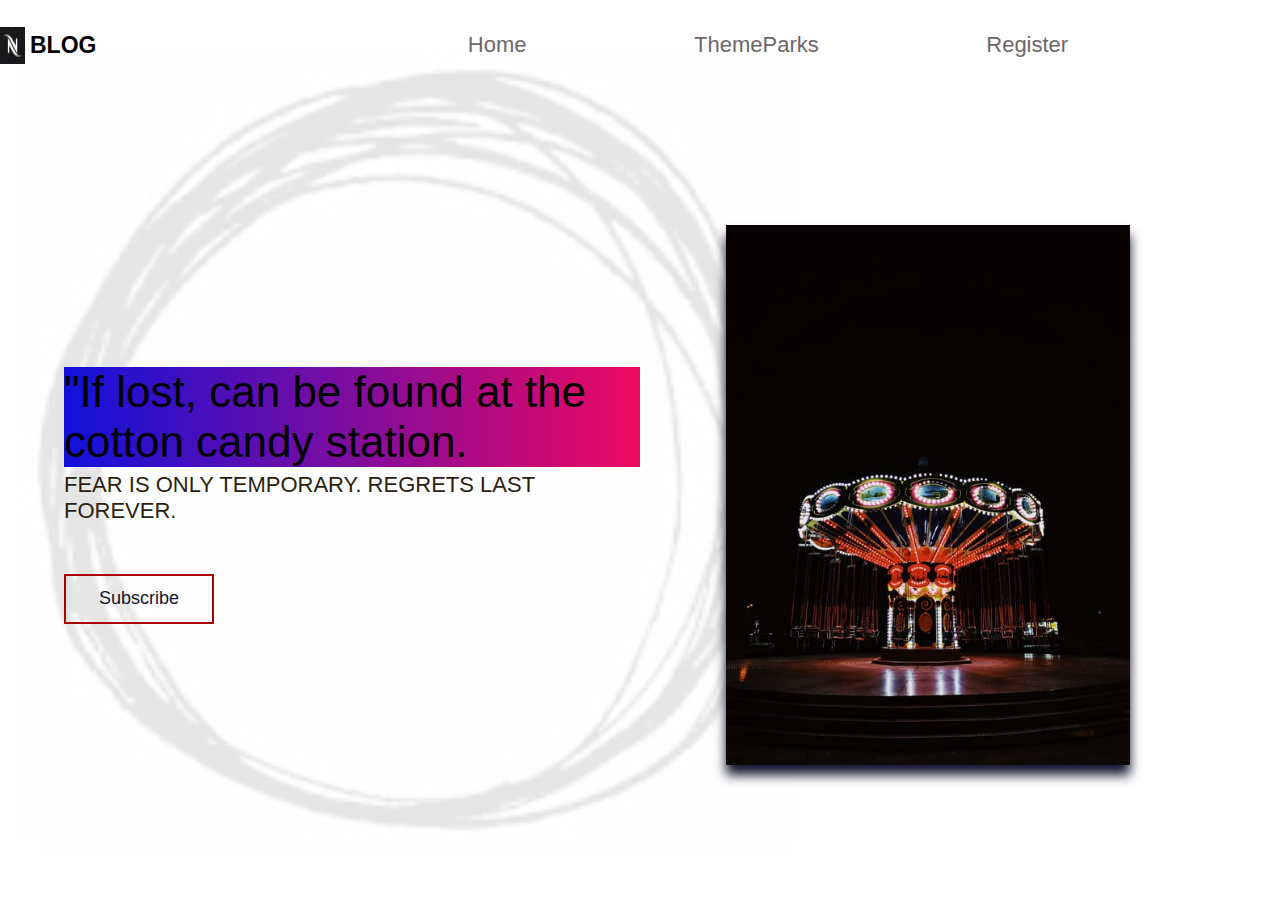
<file: TCR/session 9 theme park/ThemePark/ThemePark/home.html>
<!DOCTYPE html>
<html lang="en">
	<head>
		<link rel="stylesheet" href="./style.css" />
		<title>ThemePark Blog</title>
	</head>
	<body>
		<header>
			<div class="logo-container">
				<img src="Logo.jpg"  >
				<h4 class="logo">BLOG</h4>
			</div>
			<nav>
				<ul class="nav-links">
					<li><a class="nav-link" href="home.html">Home</a></li>
					<li><a class="nav-link" href="post.html">ThemeParks</a></li>
					<li><a class="nav-link" href="register.html">Register</a></li>
				</ul>
			</nav>

		</header>

		<main>
			<section class="presentation">
				<div class="introduction">
					<div class="intro-text">
						<h1>"If lost, can be found at the cotton candy station.</h1>
						<p>
							FEAR IS ONLY TEMPORARY. REGRETS LAST FOREVER.
						</p>
					</div>
					<div class="cta">
						<button class="cta-select"><a class="but" href="#">Subscribe</a></button>

					</div>
				</div>
				<div class="cover">
					<img src="amusementPark.jpg" >
				</div>
			</section>



			<img class="big-circle" src="images.jfif">
		</main>
	</body>
</html
</file>
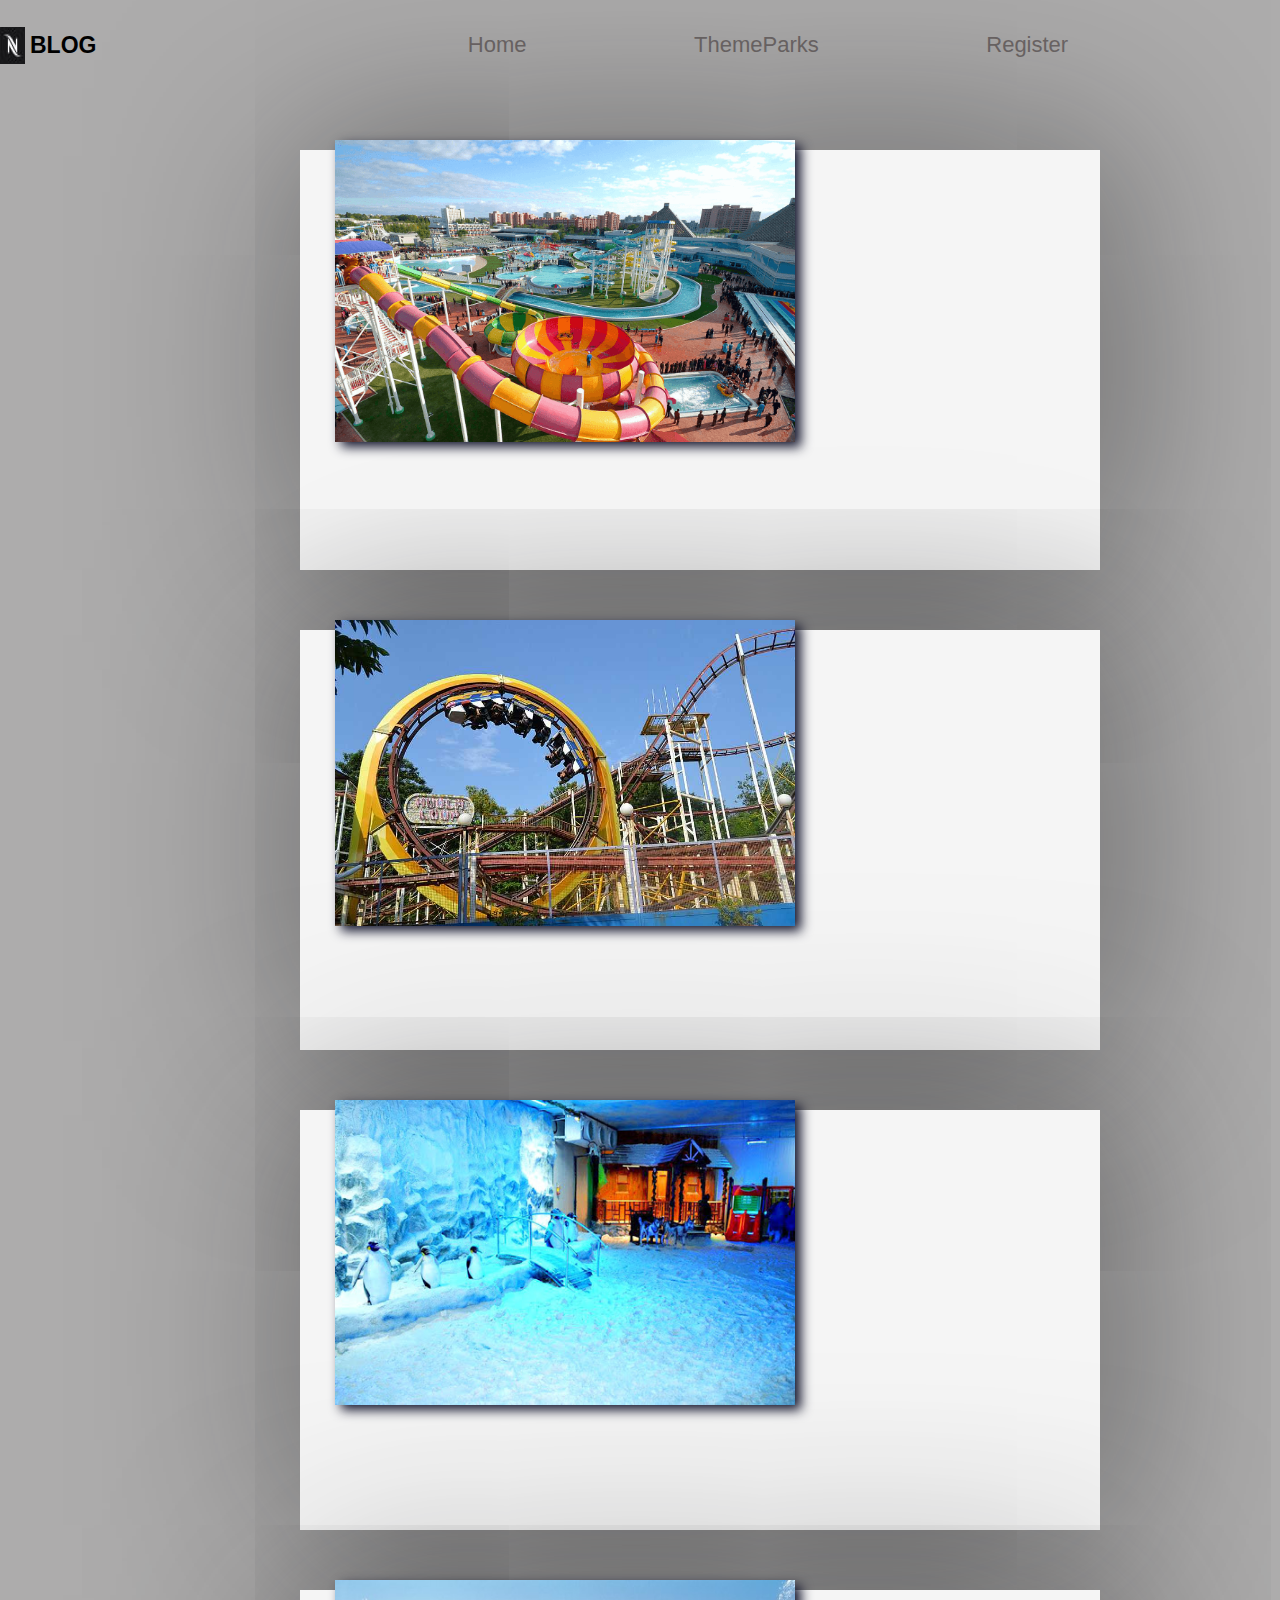
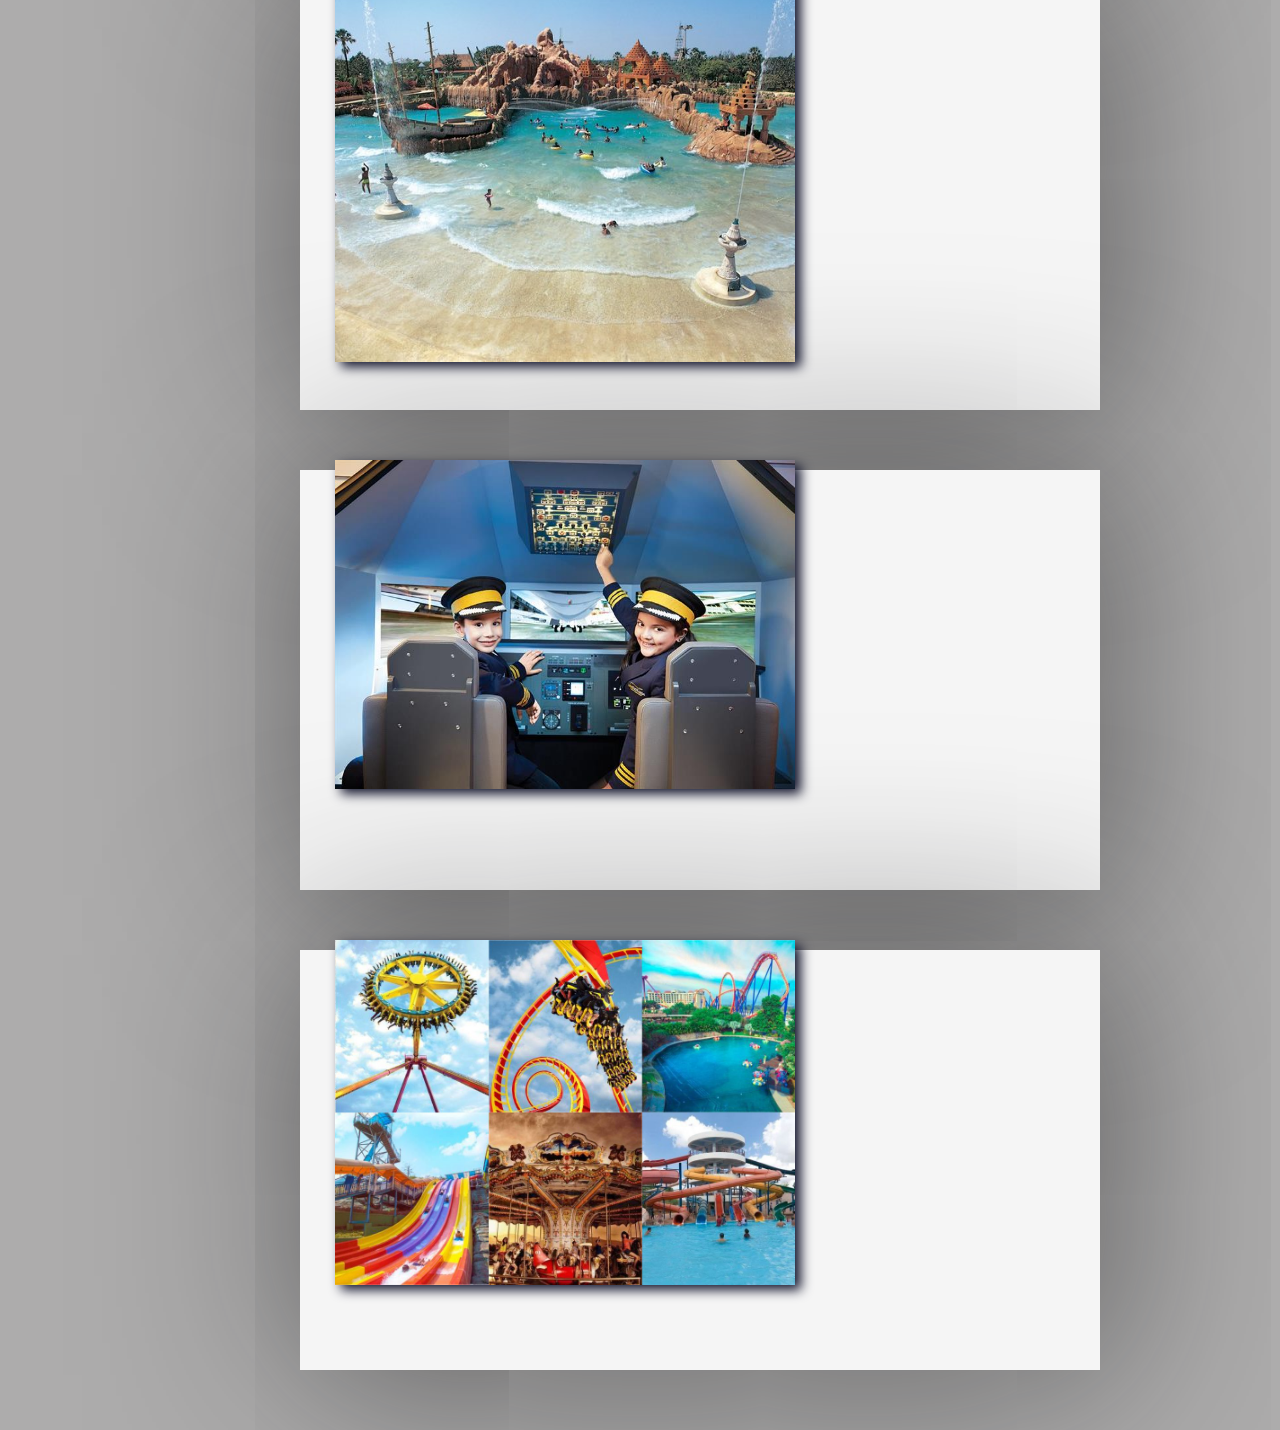
<file: TCR/session 9 theme park/ThemePark/ThemePark/post.html>
<!DOCTYPE html>
<html lang="en">
	<head>
		<link rel="stylesheet" href="./style1.css" />
		<link rel="stylesheet" href="./style.css" />
		<title>ThemePark Blog</title>
	</head>
	<body>
		<header>
			<div class="logo-container">
				<img src="Logo.jpg"  >
				<h4 class="logo">BLOG</h4>
			</div>
			<nav>
				<ul class="nav-links">
					<li><a class="nav-link" href="home.html">Home</a></li>
					<li><a class="nav-link" href="post.html">ThemeParks</a></li>
					<li><a class="nav-link" href="register.html">Register</a></li>
				</ul>
		</header>

		<div class="container1">
		 <div class="cont">
			<div class="imgbx">
				<a href="https://www.imagicaaworld.com/theme-park/"> <img src="Adlabs Imagica.png"></a>
			</div>
			<div class="content">
				<h2>Adlabs Imagica</h2>
				<p>Adlabs Imagica has earned the reputation of ‘India’s Disneyland’
					 and is the nation’s biggest theme park. Welcome to India’s fir
					 st and only international standard theme park. Opened in April
					  2013, this 300-acre park is gradually gaining popularity as a
					   one-stop recreation destination. The most remarkable thing a
					   bout this park is that under one roof you can get an array o
					   f options apart from just entertainment factors – dine in som
					   e of the best eating points - restaurants, go crazy in a shop
					   ping spree and if you wish you can also experience a luxurious accommodation.</p>
			</div>
		</div>
		<div class="cont">
			<div class="imgbx">
				<a href="https://www.esselworld.in/travel/"> <img src="Essel world.jpg"></a>
			</div>
			<div class="content">
				<h2>Essel World</h2>
				<p>Essel World is one of the most popular and oldest amusement parks in
					 Mumbai. Built and designed as per international standards in terms
					 of facilities, maintenance and attractions – this delightful park
					 has been enticing people from all over the nation since 1986. Spraw
					 ling across a lavish area of around 64 acres, this amusement park d
					 raws as many as 1 million visitors annually. Most of the tourists vi
					 siting Mumbai for the first time always make sure to include this mag
					 ical place in their ‘Must visit’ list.</p>
			</div>

		</div>
		<div class="cont">
			<div class="imgbx">
				<a href="http://www.snowworldmumbai.com/activities.html"><img src="Snow world.jpg"></a>
			</div>
			<div class="content">
				<h2>Snow World</h2>
				<p>How often we all have felt the need of going bonkers in snow but owing
					to different geographic locations often have to suppress our need for
					some chill. Keeping this freezing need of a Mumbaikar in the world,
					 finally, there is now one such exclusive amusement park in Mumbai
					 that caters to this specific need – Welcome to Snow world! Located
					 in Kurla, the temperature inside this recreation center is as low as
					  10 degrees, thus, fulfilling the snow desires of people of all ages.</p>
			</div>

		</div>
		<div class="cont">
			<div class="imgbx">
				<a href="https://www.waterkingdom.in/travel/"><img src="water-kingdom.jpg"></a>
			</div>
			<div class="content">
				<h2>Water Kingdom</h2>
				<p>The Water Kingdom is one of the famous amusement parks in
					 Mumbai that has been a favorite one for locals. Every year,
					  especially during the summer vacations, this park attracts
					  thousands of crowd. It has a number of thrill and fun rides
					  and other entertainment facilities. One of the attractions n
					  amed as the Lazy River is a famous spot where you can laze a
					  round in the pool and are hit by subtle waves at regular intervals.</p>
			</div>
		</div>
		<div class="cont">
			<div class="imgbx">
				<a href="https://india.kidzania.com/en-in"><img src="KidZania.jpg"></a>
			</div>
			<div class="content">
				<h2>KidZania</h2>
				<p>Kidzania is a unique and interactive indoor theme park built to
					inspire, educate and teach kids about real-life professions th
					rough role-play activities. There are no rides or video games.
					 On the contrary, it is built in the form of a realistic city
					 having all possible facilities like battery operated cars, bu
					 ildings, a functioning economy & its own currency. </p>
			</div>
		</div>
		<div class="cont">
			<div class="imgbx">
				<a href="https://www.surajwaterpark.com/"><img src="Suraj water park.jpg.crdownload"></a>
			</div>
			<div class="content">
				<h2>Suraj water park</h2>
				<p>Suraj Water Park has been one of the popular amusement pa
					rks near Mumbai; especially amongst school and college k
					ids. It is a theme park in Mumbai is spread across 11 acr
					es and is situated just 7 kilometers away from Thane rail
					way station on the Ghodbunder road. Similarly, it is just
					 15 km from the hub of suburbs, Borivali. </p>
			</div>
		</div>

	</div>
    </body>
    </html
</file>
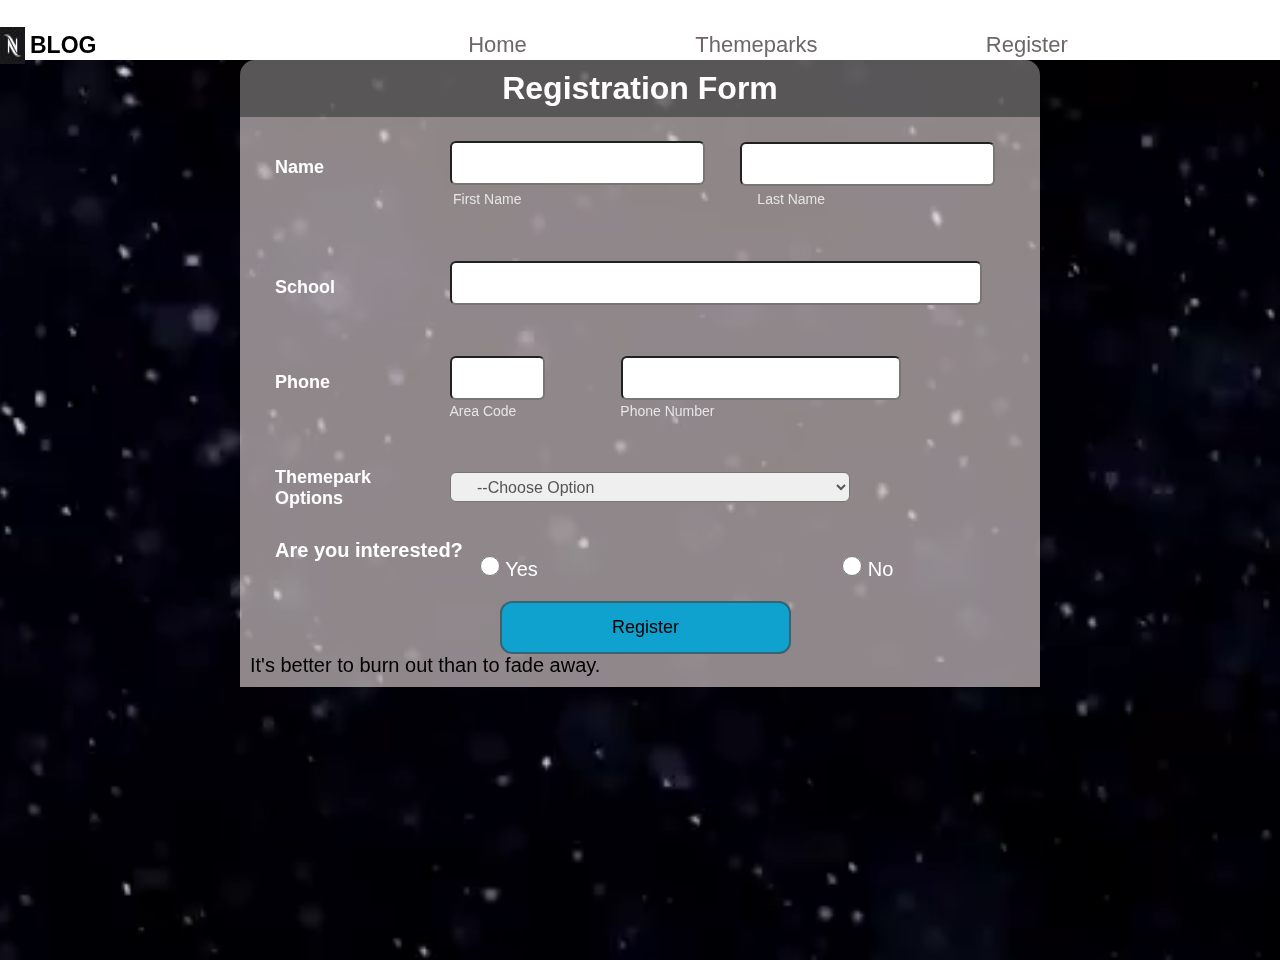
<file: TCR/session 9 theme park/ThemePark/ThemePark/register.html>
<!DOCTYPE html>
<html lang="en">
	<head>
        <link rel="stylesheet" href="./style.css" />
        <link rel="stylesheet" href="./style2.css" />
		<title>ThemePark Blog</title>
	</head>
	<body>
		<header>
			<div class="logo-container">
				<img src="Logo.jpg"  >
				<h4 class="logo">BLOG</h4>
			</div>
			<nav>
				<ul class="nav-links">
					<li><a class="nav-link" href="home.html">Home</a></li>
					<li><a class="nav-link" href="post.html">Themeparks</a></li>
					<li><a class="nav-link" href="register.html">Register</a></li>
			    </ul>
			</nav>
        </header>
        <div class="video1">
         <video src="snow.mp4" autoplay mute loop></video>
          <div class="regform"><h1>Registration Form</h1></div>
            <div class="mane">
             <form>
                <div id="name">
                    <h2 class="name">Name</h2>
                    <input class="firstname" type="text" name="first_name"><br>
                    <label class="firstlabel">first name</label>
                    <input class="lastname" type="text" name="last_name">
                    <label class="lastlabel">last name</label>

                </div>
                <h2 class="name">School</h2>
                <input class="college" type="text" name="college">



                <h2 class="name">Phone</h2>
                <input class="code" type="text" name="area_code">
                <label class="area-code">Area code</label>
                <input class="number" type="text" name="phone">
                <label class="phone-number">Phone Number</label>

                <h2 class="name">Themepark Options</h2>
                <select class="option" name="subject">
                    <option disabled="disabled" selected="selected">--Choose Option</option>
                    <option>Adlabs Imagica</option>
                    <option>Essel World</option>
                    <option>Snow World</option>
                    <option>Water Kingdom</option>
                    <option>KidZania</option>
                    <option>Suraj water park</option>
                </select>
                <h2 id="student">Are you interested?</h2>
                <label class="radio">
                    <input class="radio-one" type="radio"  name="radio">
                    <span class="checkmark"></span>
                    Yes
                </label>
                <label class="radio">
                  <input class="radio=two" type="radio" name="radio">
                  <span class="checkmark"></span>
                  No
                  </label><br>
                <button type="submit">Register</button>
                <h1 class="end">It's better to burn out than to fade away.</h1>
             </form>
          </div>
     </div>

    </body>
 </html
</file>
<file: TCR/session 17 login form project/js login form/main.css>
body {
    background: #428bca;
    font-family: 'Roboto', sans-serif;
    margin: 0;
}

h1.logo {
    color: #fff;
    font-family: 'Pacifico', cursive;
    font-size: 4em;
}

h1.end {
    position: relative;
    color: #fff;
    opacity: 0;
    transition: 0.8s ease-in-out;
}
 
#container {
    height: 100vh;
    display: flex;
    flex-direction: column;
    justify-content: top;
    align-items: center;
}

#form-box {
    background: #fff;
    position: relative;
    width: 600px;
    border-top-right-radius: 5px;
    border-top-left-radius: 5px;
    box-shadow: 0 16px 24px 2px rgba(0, 0, 0, 0.1), 0 6px 10px 5px rgba(0, 0, 0, 0.1), 0 8px 10px -5px rgba(0, 0, 0, 0.2);
    transition: transform 0.1s ease-in-out;
}

#form-box.close {
    width: 0;
    padding: 0;
    overflow: hidden;
    transition: 0.8s ease-in-out;
    box-shadow: 0 16px 24px 2px rgba(0, 0, 0, 0);
}

#next-btn {
    position: absolute;
    right: 20px;
    bottom: 10px;
    font-size: 40px;
    color: #428bca;
    float: right;
    cursor: pointer;
    z-index: 2;
}

#next-btn:hover {
    color: #b9d4ec;
}

#prev-btn {
    position: absolute;
    font-size: 18px;
    left: 30px;
    top: 12px;
    z-index: 2;
    color: #9e9e9e;
    float: right;
    cursor: pointer;
}

#prev-btn:hover {
    color: #b9d4ec;
}

#input-group {
    position: relative;
    padding: 30px 20px 20px 20px;
    margin: 10px 60px 10px 10px;
    opacity: 0;
    transition: opacity 0.3s ease-in-out;
}

#input-group input {
    position: relative;
    width: 100%;
    border: none;
    font-size: 20px;
    font-weight: bold;
    outline: 0;
    background: transparent;
    box-shadow: none;
}

#input-group #input-label {
    position: absolute;
    pointer-events: none;
    top: 32px;
    left: 20px;
    font-size: 20px;
    font-weight: bold;
    transition: 0.2s ease-in-out;
}

#input-group input:valid+#input-label {
    top: 6px;
    left: 42px;
    margin-left: 0 !important;
    font-size: 11px;
    font-weight: normal;
    color: #9e9e9e;
}

#input-progress {
    border-bottom: 3px solid #428bca;
    width: 0;
    transition: width 0.6s ease-in-out;
}

#progress-bar {
    position: absolute;
    background: #ecc7b9;
    height: 10px;
    width: 0;
    transition: width 0.5s ease-in-out;
}

.close #next-btn,
.close #prev-btn {
    color: #fff;
}

.error #input-progress {
    border-color: #ff2d26;
}

.error #next-btn {
    color: #ff2d26;
}
</file>
<file: TCR/session 10 bootstrap/TCR bootstrap/TCR bootstrap/style.css>
*{
    margin: 0;
    padding:0;
    box-sizing: border-box;
}
.carousel-item img{
    width: 100%;
    height: 92vh;
}

.about-img img{
    width: 100%;
    min-width: 30px;
}
</file>
<file: TCR/session 9 theme park/ThemePark/ThemePark/style.css>
* {
	margin: 0px;
	padding: 0px;
	box-sizing: border-box;
}

body {
	font-family: 'Poppins', sans-serif;
}
button {
	font-family: 'Helvetica', sans-serif;
}

header {
	justify-content: space-evenly;
	display: flex;
	width: 90%;
	height: 10vh;
	align-items: center;
}

.logo-container,
.nav-links{
	display: flex;
}

.logo-container {
	flex: 1;

}
.logo {
	font-weight: 600;
	font-size: 23px;
	margin: 5px;
}
nav {
	flex: 2;
}
.nav-links {
	justify-content: space-around;
	list-style: none;
	
}
.nav-link {
	color: #6d6767;
	font-size: 22px;
	text-decoration: none;
}
.nav-link:hover{
	color:black;
}

.presentation {
	display: flex;
	width: 90%;
	margin: auto;
	min-height: 90vh;
	align-items: center;
}
.introduction {
	flex: 1;
}
.intro-text h1 {
	font-size: 44px;
	font-weight: 500;
	background: linear-gradient(to right, #1111da, #ee0961);
}
.intro-text p {
	margin-top: 5px;
	font-size: 22px;
	color: #2c1e0e;
}

.cta {
	padding: 50px 0px 0px 0px;
}
.cta-select {
	border: 2px solid rgb(170, 2, 2);
	background: transparent;
	color: #0ea9d4;
	width: 150px;
	height: 50px;
	cursor: pointer;
	font-size: 18px;
}
.but{
	text-decoration: none;
	color: rgb(18, 20, 44);
}
.but:hover{
	color: royalblue;
}
.cover {
	flex: 1;
	display: flex;
	justify-content: center;
	height: 60vh;
	 
}
.cover img {
	height: 100%;
	filter: drop-shadow(0px 10px 6px rgb(18, 20, 44));
	animation: drop 1.5s ease;
}

.big-circle {
	position: absolute;
	top: 5vh;
	left: 1vw;
	z-index: -1;
	opacity: 0.1;
	height: 90%;
}


@keyframes drop {
	0% {
		opacity: 0;
		transform: translateY(-100px);
	}
	100% {
		opacity: 1;
		transform: translateY(0px);
	}
}

@media screen and (max-width: 900px) {
	.presentation {
		flex-direction: column;
	}
	.introduction {
		margin-top: 5vh;
		text-align: center;
	}
	.intro-text h1 {
		font-size: 30px;
	}
	.intro-text p {
		font-size: 18px;
	}
	.cta {
		padding: 10px 0px 0px 0px;
	}
	
	.cover img {
		height: 80%;
	}
	
	.big-circle {
		opacity: 0.1;
	}
}
</file>
<file: TCR/session 9 theme park/ThemePark/ThemePark/style1.css>
body{
  justify-content: center;
  align-items: center;
  background:rgb(173, 172, 172);
}
.container1{
  position: relative;
  width: 1400px;
  display: flex;
  flex-direction:column;
  justify-content: center;
  align-items: center;
  /* flex-wrap: wrap; */
  padding: 30px;
}
.container1 .cont{
  position: relative;
  max-width: 800px;
  height:420px;
  width:800px;
  background:whitesmoke;
  padding:20px 15px;
  margin:30px 10px;
  display:flex;
 flex-direction: column;
 box-shadow: 5px 5px 202px rgba(26, 26, 29, 0.6);
 
}
.container1 .cont:hover{
  height:500px;
}
.container1 .cont .imgbx{
  position: relative;
  width: 460px;
  height: 460px;
  top:-30px;
  left:20px;
  z-index:1;
  /* box-shadow: 0 5px 20px rgba(0,0,0,0,0.2); */
  filter: drop-shadow(6px 5px 6px rgb(18, 20, 44));
}
.container1 .cont .imgbx img{
max-width: 100%;
}
.container1 .cont .content{
position: relative;
margin-top: -140px;
padding:10px 15px;
text-align: center;
color: #111;
visibility: hidden;
opacity: 0;
transition: 0.5s ease-in;
}
.container1 .cont:hover .content{
  visibility: visible;
  opacity:1;
  margin-top: -10px;
  transition-delay: 0.5s ease-in;
}
</file>
<file: TCR/session 9 theme park/ThemePark/ThemePark/style2.css>
.video1 {
        position: absolute;
        top: 60px;
        left: 0;
        width: 100%;
        height: 100%;
        overflow: hidden;
        /* background: var(--primary-color) url('./https://traversymedia.com/downloads/cover.jpg') no-repeat center
            center/cover; */
    }
    
    .video1 video {
        
        min-width: 100%;
        min-height: 100%;
        position: absolute;
        top: 50%;
        left: 50%;
        transform: translate(-50%, -50%);
        object-fit: cover;
        z-index: -1;
    }
   
    
    .regform, .mane ,button {
        z-index: 2;
    } 
   .regform{
       top:100px;
       width:800px;
       background-color: rgba(126, 123, 123, 0.7);
       margin:auto;
       color:#FFFFFF;
       padding:10px 0px;
       text-align:center;
       border-radius:15px 15px 0px 0px;
   }
   .mane{
       background-color: rgba(238, 225, 225, 0.6);
       width:800px;
       margin:auto;
   }
   form{
       padding:10px;
   }
   #name{
       width:100%;
       height:90px;
   }
   .name{
       margin-left: 25px;
       margin-top: 30px;
       width: 125px;
       color:white;
       font-size:18px;
       font-weight:700;
   }
   .firstname{
       position: relative;
       left:200px;
       top:-37px;
       line-height:40px;
       text-transform: capitalize;
       border-radius: 6px;
       padding:0 22px;
       font-size: 16px;
    }
    .lastname{
        position: relative;
        left:417px;
        top:-80px;
        line-height:40px;
        border-radius:6px;
        text-transform: capitalize;
        padding:0 22px;
        font-size: 16px;
        color:#555;
    }
    .firstlabel{
        position: relative;
        color: #E5E5E5;
        text-transform: capitalize;
        font-size:14px;
        left:203px;
        top:-45px;
    }
    .lastlabel{
        position: relative;
        color: #E5E5E5;
        text-transform: capitalize;
        font-size:14px;
        left:175px;
        top:-45px;
    }
    .college{
        position: relative;
        left:200px;
        top:-37px;
        line-height:40px;
        width:532px;
        border-radius:6px;
        padding:0 22px;
        font-size: 16px;
        color:#555;
    }
    .email{
        position: relative;
        left:200px;
        top:-37px;
        line-height:40px;
        width:480px;
        border-radius:6px;
        padding:0 22px;
        font-size: 16px;
        color:#555;
    }
    .code{
        position: relative;
        left:200px;
        top:-37px;
        line-height:40px;
        width:95px;
        border-radius:6px;
        padding:0 22px;
        font-size: 16px;
        color:#555;
    }
    .number{
        position: relative;
        left:200px;
        top:-37px;
        line-height:40px;
        width:280px;
        border-radius:6px;
        padding:0 22px;
        font-size: 16px;
        color:#555;
    }
    .area-code{
        position: relative;
        color: #E5E5E5;
        text-transform: capitalize;
        font-size:14px;
        left:100px;
        top:-4px;
    }
    .phone-number{
        position: relative;
        color: #E5E5E5;
        text-transform: capitalize;
        font-size:14px;
        left:-85px;
        top:-4px;
    }
    .option{
        position: relative;
        left:200px;
        top:-37px;
        line-height:40px;
        height: 30px;
        width:400px;
        border-radius:6px;
        padding:0 22px;
        font-size: 16px;
        color:#555;
        outline:none;
        overflow: hidden;
    }
    .option option{
        font-size: 20px;
    }
    #student{
        margin-left:25px;
        color:white;
        font-size: 20px;
    }
    .radio{
        display: inline-block;
        padding-right: 70px;
        font-size: 20px;
        left:200px;
        margin-left:230px;
        margin-top: -60px;
        color: white;

    }
    .radio input{
        width:20px;
        height:20px;
        border-radius:50%;
        cursor:pointer;
        outline:none;
    }
    button{
       background-color: #10a2ce;
       margin:20px 0 0 250px;
       text-align: center;
       border-radius: 12px;
       font-size: 18px;
       border:2px solid #366473;
       padding:14px 110px;
       cursor:pointer;
       
    }
    button:hover{
        background-color: #cff553;
    }
    .end{
font-family: 'Lucida Sans', 'Lucida Sans Regular', 'Lucida Grande', 'Lucida Sans Unicode', Geneva, Verdana, sans-serif;
font-size: 20px;
font-weight: 400;
    }
</file>
